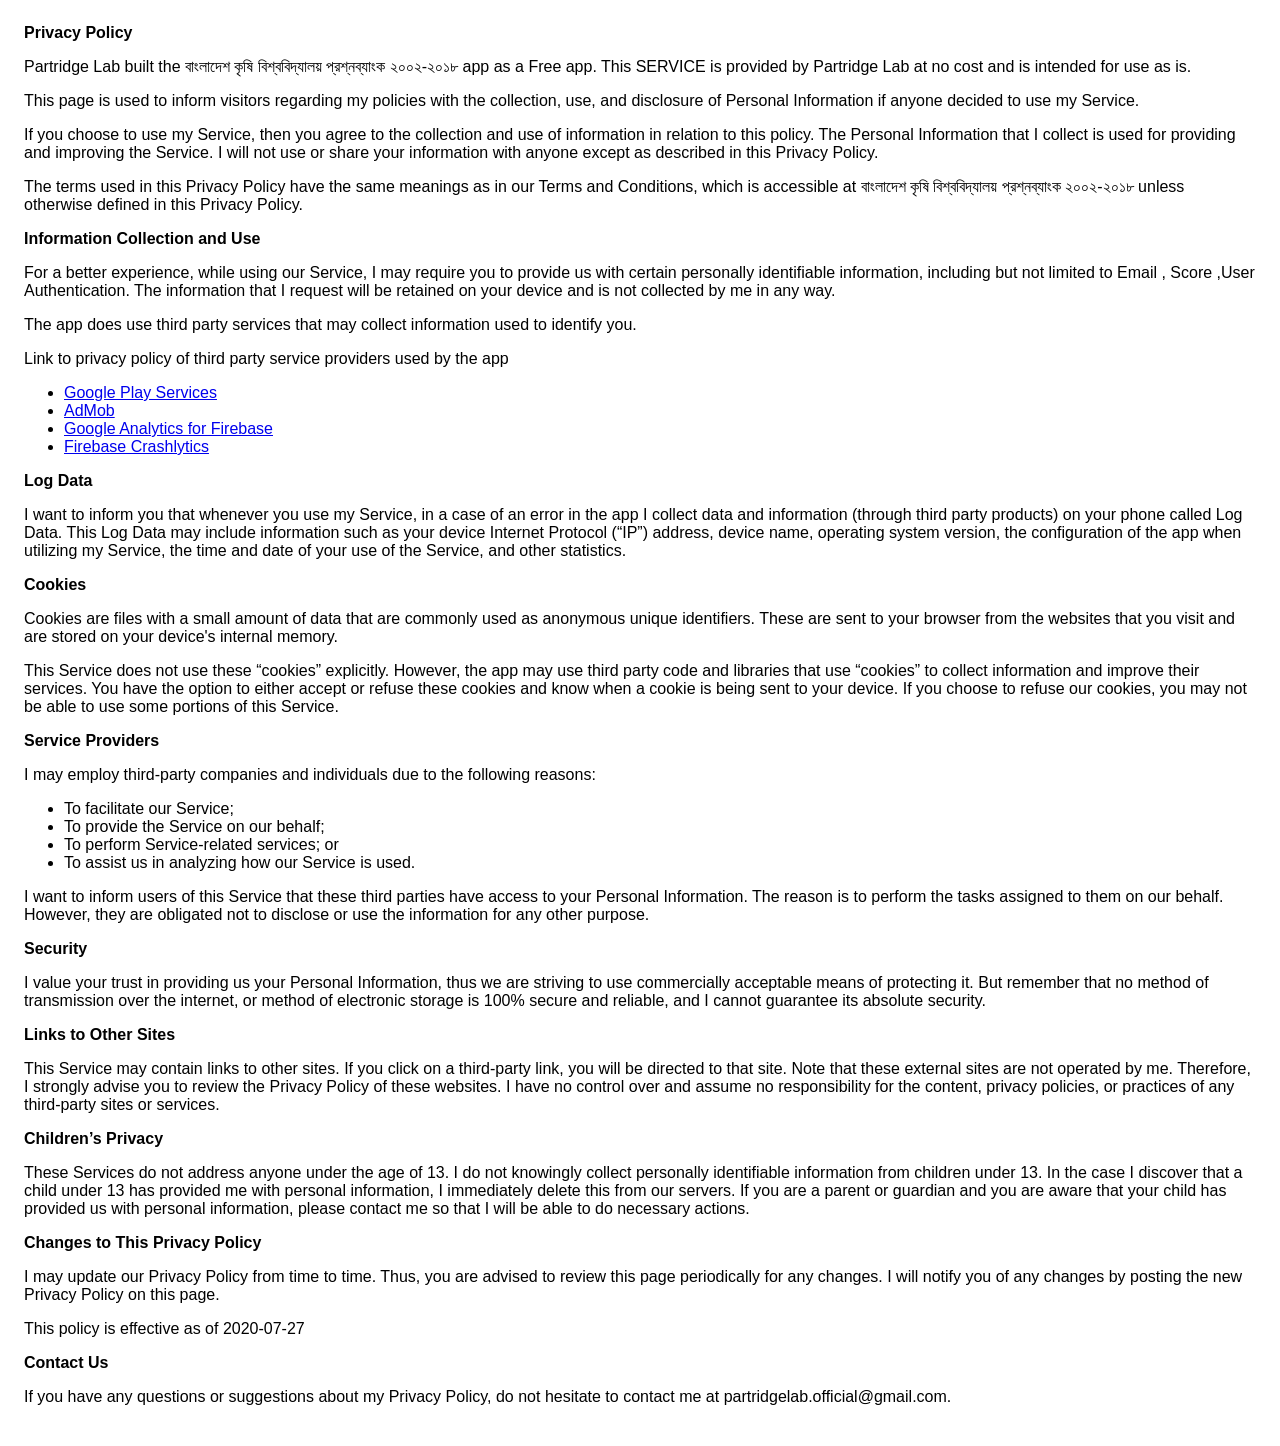
<file: bau.html>
<!DOCTYPE html>
    <html>
    <head>
      <meta charset='utf-8'>
      <meta name='viewport' content='width=device-width'>
      <title>Privacy Policy</title>
      <style> body { font-family: 'Helvetica Neue', Helvetica, Arial, sans-serif; padding:1em; } </style>
    </head>
    <body>
    <strong>Privacy Policy</strong> <p>
                  Partridge Lab built the বাংলাদেশ কৃষি বিশ্ববিদ্যালয় প্রশ্নব্যাংক ২০০২-২০১৮ app as
                  a Free app. This SERVICE is provided by
                  Partridge Lab at no cost and is intended for use as
                  is.
                </p> <p>
                  This page is used to inform visitors regarding my
                  policies with the collection, use, and disclosure of Personal
                  Information if anyone decided to use my Service.
                </p> <p>
                  If you choose to use my Service, then you agree to
                  the collection and use of information in relation to this
                  policy. The Personal Information that I collect is
                  used for providing and improving the Service. I will not use or share your information with
                  anyone except as described in this Privacy Policy.
                </p> <p>
                  The terms used in this Privacy Policy have the same meanings
                  as in our Terms and Conditions, which is accessible at
                  বাংলাদেশ কৃষি বিশ্ববিদ্যালয় প্রশ্নব্যাংক ২০০২-২০১৮ unless otherwise defined in this Privacy Policy.
                </p> <p><strong>Information Collection and Use</strong></p> <p>
                  For a better experience, while using our Service, I
                  may require you to provide us with certain personally
                  identifiable information, including but not limited to Email , Score ,User Authentication. The information that
                  I request will be retained on your device and is not collected by me in any way.
                </p> <div><p>
                    The app does use third party services that may collect
                    information used to identify you.
                  </p> <p>
                    Link to privacy policy of third party service providers used
                    by the app
                  </p> <ul><li><a href="https://www.google.com/policies/privacy/" target="_blank" rel="noopener noreferrer">Google Play Services</a></li><li><a href="https://support.google.com/admob/answer/6128543?hl=en" target="_blank" rel="noopener noreferrer">AdMob</a></li><li><a href="https://firebase.google.com/policies/analytics" target="_blank" rel="noopener noreferrer">Google Analytics for Firebase</a></li><li><a href="https://firebase.google.com/support/privacy/" target="_blank" rel="noopener noreferrer">Firebase Crashlytics</a></li><!----><!----><!----><!----><!----><!----><!----><!----><!----><!----><!----><!----><!----><!----><!----><!----><!----><!----></ul></div> <p><strong>Log Data</strong></p> <p>
                  I want to inform you that whenever you
                  use my Service, in a case of an error in the app
                  I collect data and information (through third party
                  products) on your phone called Log Data. This Log Data may
                  include information such as your device Internet Protocol
                  (“IP”) address, device name, operating system version, the
                  configuration of the app when utilizing my Service,
                  the time and date of your use of the Service, and other
                  statistics.
                </p> <p><strong>Cookies</strong></p> <p>
                  Cookies are files with a small amount of data that are
                  commonly used as anonymous unique identifiers. These are sent
                  to your browser from the websites that you visit and are
                  stored on your device's internal memory.
                </p> <p>
                  This Service does not use these “cookies” explicitly. However,
                  the app may use third party code and libraries that use
                  “cookies” to collect information and improve their services.
                  You have the option to either accept or refuse these cookies
                  and know when a cookie is being sent to your device. If you
                  choose to refuse our cookies, you may not be able to use some
                  portions of this Service.
                </p> <p><strong>Service Providers</strong></p> <p>
                  I may employ third-party companies and
                  individuals due to the following reasons:
                </p> <ul><li>To facilitate our Service;</li> <li>To provide the Service on our behalf;</li> <li>To perform Service-related services; or</li> <li>To assist us in analyzing how our Service is used.</li></ul> <p>
                  I want to inform users of this Service
                  that these third parties have access to your Personal
                  Information. The reason is to perform the tasks assigned to
                  them on our behalf. However, they are obligated not to
                  disclose or use the information for any other purpose.
                </p> <p><strong>Security</strong></p> <p>
                  I value your trust in providing us your
                  Personal Information, thus we are striving to use commercially
                  acceptable means of protecting it. But remember that no method
                  of transmission over the internet, or method of electronic
                  storage is 100% secure and reliable, and I cannot
                  guarantee its absolute security.
                </p> <p><strong>Links to Other Sites</strong></p> <p>
                  This Service may contain links to other sites. If you click on
                  a third-party link, you will be directed to that site. Note
                  that these external sites are not operated by me.
                  Therefore, I strongly advise you to review the
                  Privacy Policy of these websites. I have
                  no control over and assume no responsibility for the content,
                  privacy policies, or practices of any third-party sites or
                  services.
                </p> <p><strong>Children’s Privacy</strong></p> <p>
                  These Services do not address anyone under the age of 13.
                  I do not knowingly collect personally
                  identifiable information from children under 13. In the case
                  I discover that a child under 13 has provided
                  me with personal information, I immediately
                  delete this from our servers. If you are a parent or guardian
                  and you are aware that your child has provided us with
                  personal information, please contact me so that
                  I will be able to do necessary actions.
                </p> <p><strong>Changes to This Privacy Policy</strong></p> <p>
                  I may update our Privacy Policy from
                  time to time. Thus, you are advised to review this page
                  periodically for any changes. I will
                  notify you of any changes by posting the new Privacy Policy on
                  this page.
                </p> <p>This policy is effective as of 2020-07-27</p> <p><strong>Contact Us</strong></p> <p>
                  If you have any questions or suggestions about my
                  Privacy Policy, do not hesitate to contact me at partridgelab.official@gmail.com.
                </p> 
    </body>
    </html>
</file>
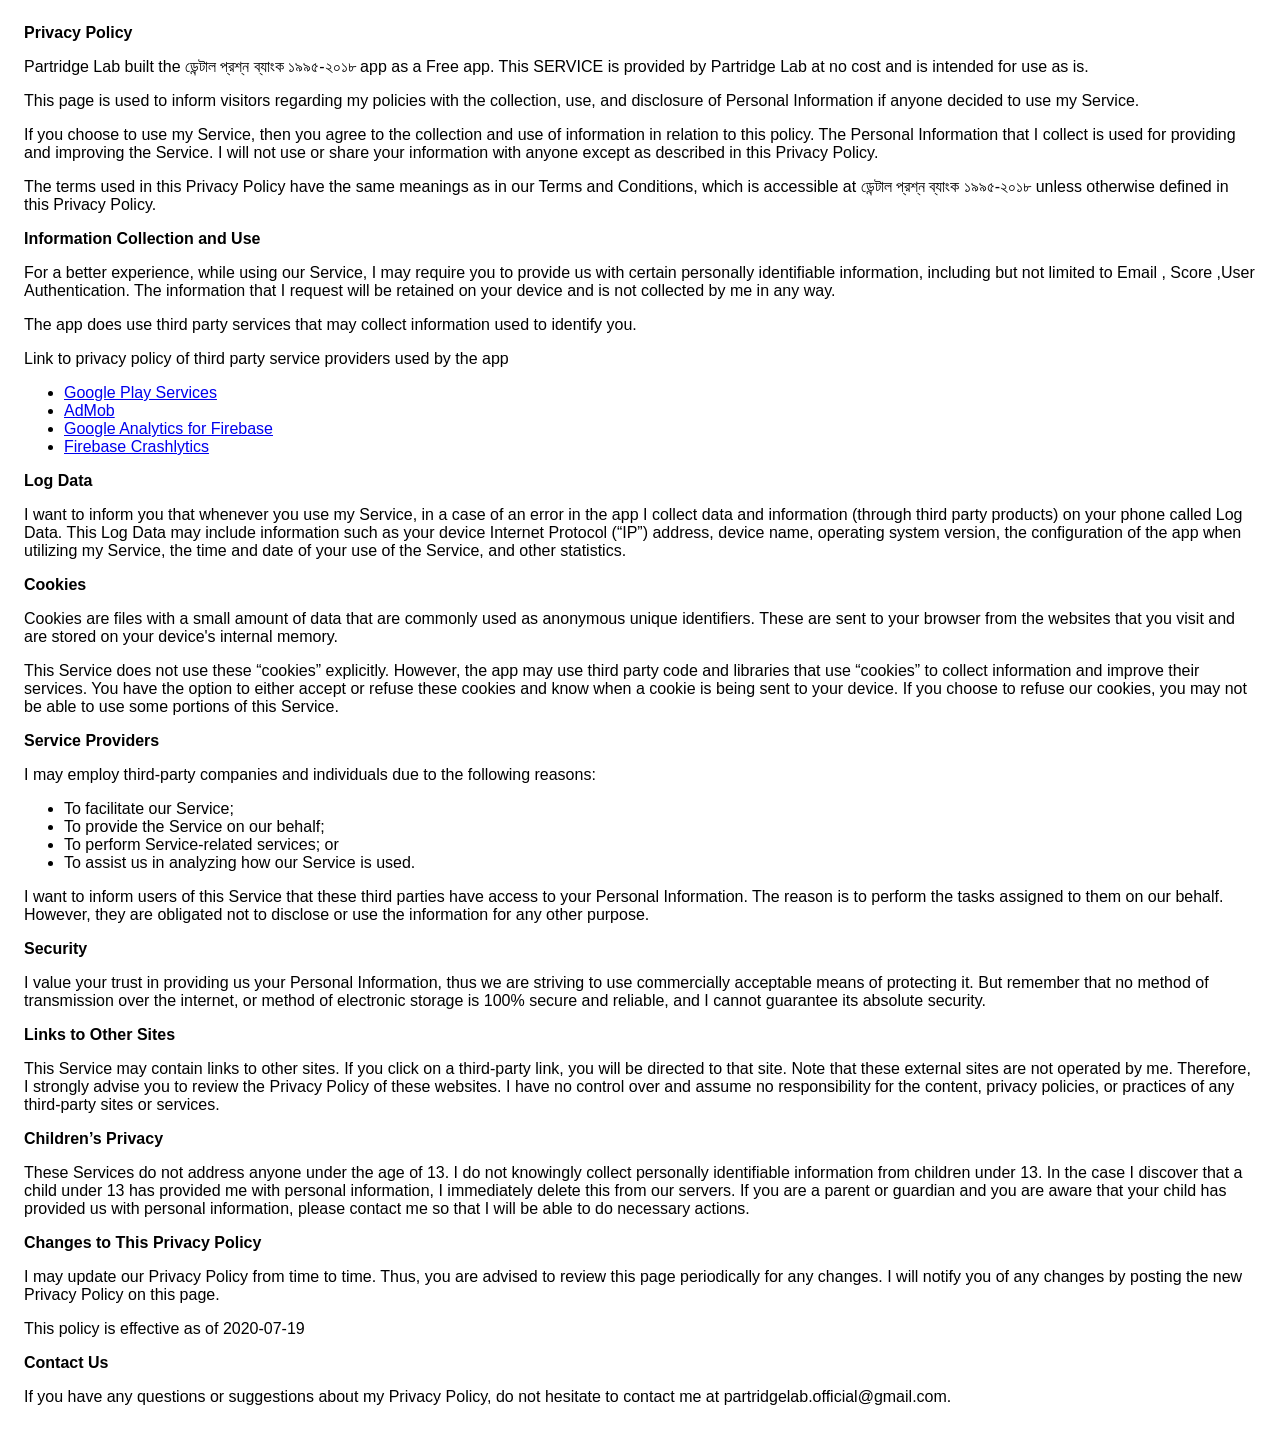
<file: dcaqa.html>
<!DOCTYPE html>
    <html>
    <head>
      <meta charset='utf-8'>
      <meta name='viewport' content='width=device-width'>
      <title>Privacy Policy</title>
      <style> body { font-family: 'Helvetica Neue', Helvetica, Arial, sans-serif; padding:1em; } </style>
    </head>
    <body>
    <strong>Privacy Policy</strong> <p>
                  Partridge Lab built the ডেন্টাল প্রশ্ন ব্যাংক ১৯৯৫-২০১৮ app as
                  a Free app. This SERVICE is provided by
                  Partridge Lab at no cost and is intended for use as
                  is.
                </p> <p>
                  This page is used to inform visitors regarding my
                  policies with the collection, use, and disclosure of Personal
                  Information if anyone decided to use my Service.
                </p> <p>
                  If you choose to use my Service, then you agree to
                  the collection and use of information in relation to this
                  policy. The Personal Information that I collect is
                  used for providing and improving the Service. I will not use or share your information with
                  anyone except as described in this Privacy Policy.
                </p> <p>
                  The terms used in this Privacy Policy have the same meanings
                  as in our Terms and Conditions, which is accessible at
                  ডেন্টাল প্রশ্ন ব্যাংক ১৯৯৫-২০১৮ unless otherwise defined in this Privacy Policy.
                </p> <p><strong>Information Collection and Use</strong></p> <p>
                  For a better experience, while using our Service, I
                  may require you to provide us with certain personally
                  identifiable information, including but not limited to Email , Score ,User Authentication. The information that
                  I request will be retained on your device and is not collected by me in any way.
                </p> <div><p>
                    The app does use third party services that may collect
                    information used to identify you.
                  </p> <p>
                    Link to privacy policy of third party service providers used
                    by the app
                  </p> <ul><li><a href="https://www.google.com/policies/privacy/" target="_blank" rel="noopener noreferrer">Google Play Services</a></li><li><a href="https://support.google.com/admob/answer/6128543?hl=en" target="_blank" rel="noopener noreferrer">AdMob</a></li><li><a href="https://firebase.google.com/policies/analytics" target="_blank" rel="noopener noreferrer">Google Analytics for Firebase</a></li><li><a href="https://firebase.google.com/support/privacy/" target="_blank" rel="noopener noreferrer">Firebase Crashlytics</a></li><!----><!----><!----><!----><!----><!----><!----><!----><!----><!----><!----><!----><!----><!----><!----><!----><!----><!----></ul></div> <p><strong>Log Data</strong></p> <p>
                  I want to inform you that whenever you
                  use my Service, in a case of an error in the app
                  I collect data and information (through third party
                  products) on your phone called Log Data. This Log Data may
                  include information such as your device Internet Protocol
                  (“IP”) address, device name, operating system version, the
                  configuration of the app when utilizing my Service,
                  the time and date of your use of the Service, and other
                  statistics.
                </p> <p><strong>Cookies</strong></p> <p>
                  Cookies are files with a small amount of data that are
                  commonly used as anonymous unique identifiers. These are sent
                  to your browser from the websites that you visit and are
                  stored on your device's internal memory.
                </p> <p>
                  This Service does not use these “cookies” explicitly. However,
                  the app may use third party code and libraries that use
                  “cookies” to collect information and improve their services.
                  You have the option to either accept or refuse these cookies
                  and know when a cookie is being sent to your device. If you
                  choose to refuse our cookies, you may not be able to use some
                  portions of this Service.
                </p> <p><strong>Service Providers</strong></p> <p>
                  I may employ third-party companies and
                  individuals due to the following reasons:
                </p> <ul><li>To facilitate our Service;</li> <li>To provide the Service on our behalf;</li> <li>To perform Service-related services; or</li> <li>To assist us in analyzing how our Service is used.</li></ul> <p>
                  I want to inform users of this Service
                  that these third parties have access to your Personal
                  Information. The reason is to perform the tasks assigned to
                  them on our behalf. However, they are obligated not to
                  disclose or use the information for any other purpose.
                </p> <p><strong>Security</strong></p> <p>
                  I value your trust in providing us your
                  Personal Information, thus we are striving to use commercially
                  acceptable means of protecting it. But remember that no method
                  of transmission over the internet, or method of electronic
                  storage is 100% secure and reliable, and I cannot
                  guarantee its absolute security.
                </p> <p><strong>Links to Other Sites</strong></p> <p>
                  This Service may contain links to other sites. If you click on
                  a third-party link, you will be directed to that site. Note
                  that these external sites are not operated by me.
                  Therefore, I strongly advise you to review the
                  Privacy Policy of these websites. I have
                  no control over and assume no responsibility for the content,
                  privacy policies, or practices of any third-party sites or
                  services.
                </p> <p><strong>Children’s Privacy</strong></p> <p>
                  These Services do not address anyone under the age of 13.
                  I do not knowingly collect personally
                  identifiable information from children under 13. In the case
                  I discover that a child under 13 has provided
                  me with personal information, I immediately
                  delete this from our servers. If you are a parent or guardian
                  and you are aware that your child has provided us with
                  personal information, please contact me so that
                  I will be able to do necessary actions.
                </p> <p><strong>Changes to This Privacy Policy</strong></p> <p>
                  I may update our Privacy Policy from
                  time to time. Thus, you are advised to review this page
                  periodically for any changes. I will
                  notify you of any changes by posting the new Privacy Policy on
                  this page.
                </p> <p>This policy is effective as of 2020-07-19</p> <p><strong>Contact Us</strong></p> <p>
                  If you have any questions or suggestions about my
                  Privacy Policy, do not hesitate to contact me at partridgelab.official@gmail.com.
                </p> 
    </body>
    </html>
</file>
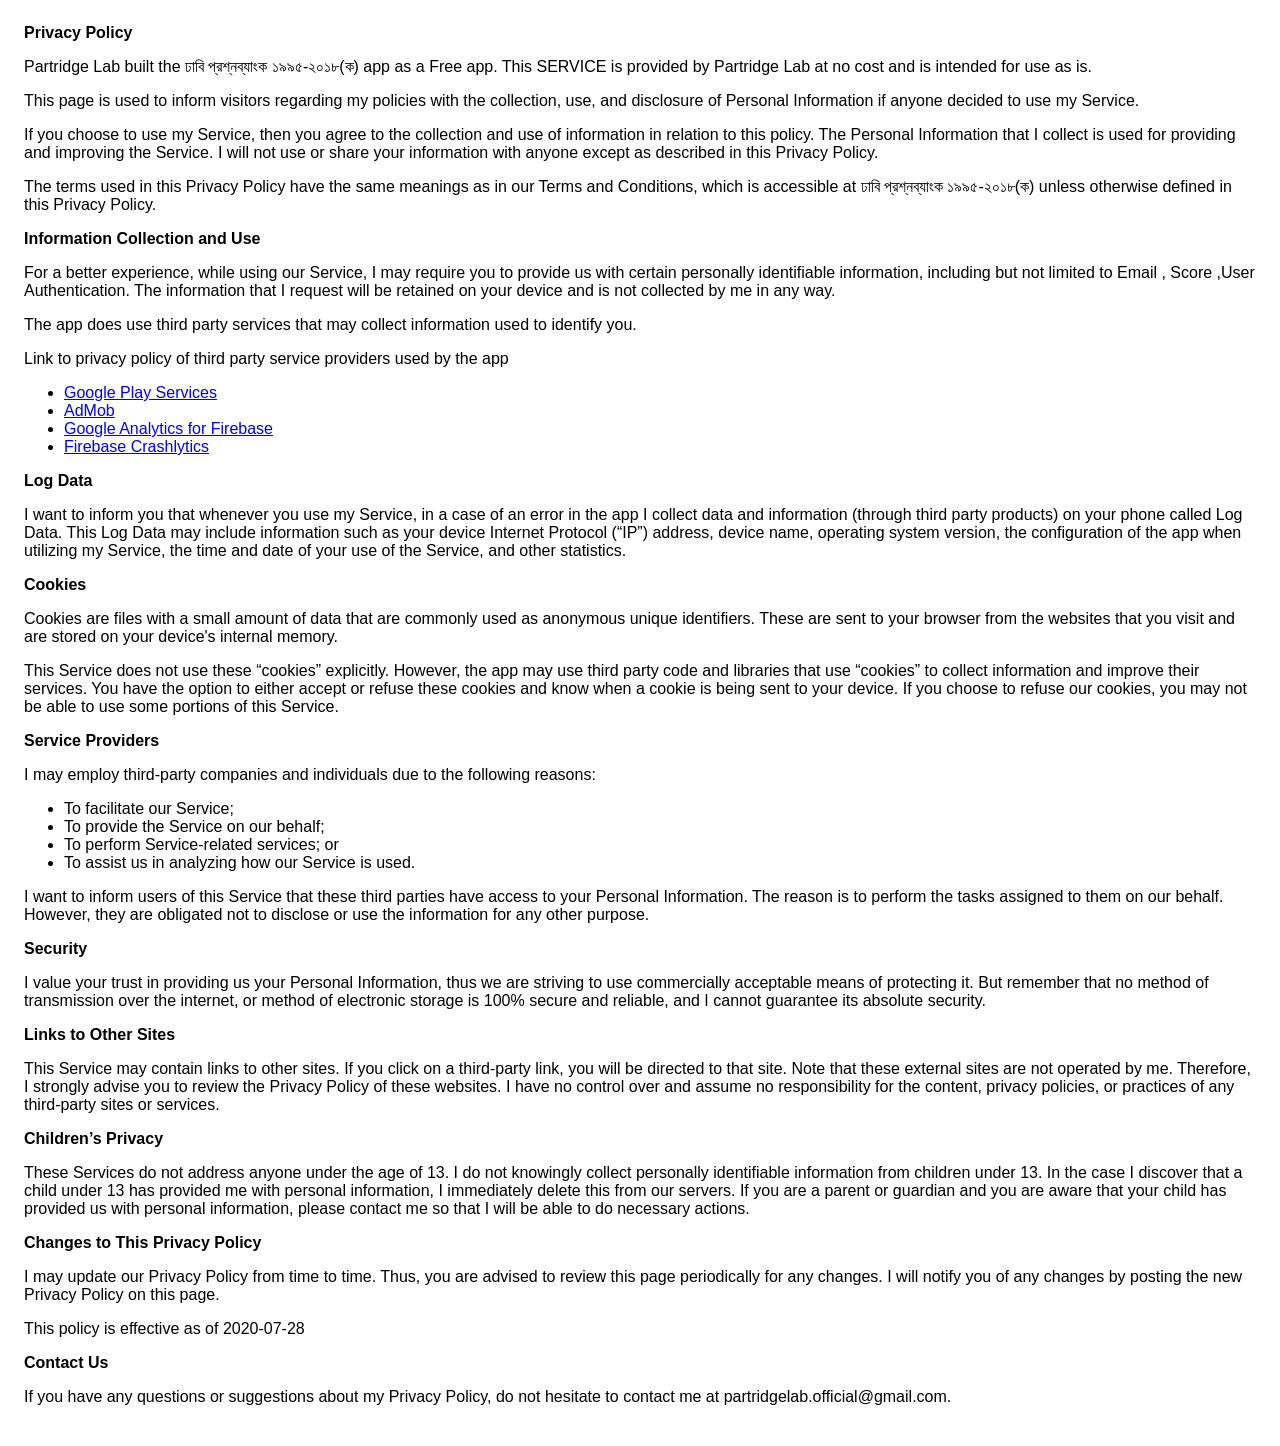
<file: dua.html>
<!DOCTYPE html>
    <html>
    <head>
      <meta charset='utf-8'>
      <meta name='viewport' content='width=device-width'>
      <title>Privacy Policy</title>
      <style> body { font-family: 'Helvetica Neue', Helvetica, Arial, sans-serif; padding:1em; } </style>
    </head>
    <body>
    <strong>Privacy Policy</strong> <p>
                  Partridge Lab built the ঢাবি প্রশ্নব্যাংক ১৯৯৫-২০১৮(ক) app as
                  a Free app. This SERVICE is provided by
                  Partridge Lab at no cost and is intended for use as
                  is.
                </p> <p>
                  This page is used to inform visitors regarding my
                  policies with the collection, use, and disclosure of Personal
                  Information if anyone decided to use my Service.
                </p> <p>
                  If you choose to use my Service, then you agree to
                  the collection and use of information in relation to this
                  policy. The Personal Information that I collect is
                  used for providing and improving the Service. I will not use or share your information with
                  anyone except as described in this Privacy Policy.
                </p> <p>
                  The terms used in this Privacy Policy have the same meanings
                  as in our Terms and Conditions, which is accessible at
                  ঢাবি প্রশ্নব্যাংক ১৯৯৫-২০১৮(ক) unless otherwise defined in this Privacy Policy.
                </p> <p><strong>Information Collection and Use</strong></p> <p>
                  For a better experience, while using our Service, I
                  may require you to provide us with certain personally
                  identifiable information, including but not limited to Email , Score ,User Authentication. The information that
                  I request will be retained on your device and is not collected by me in any way.
                </p> <div><p>
                    The app does use third party services that may collect
                    information used to identify you.
                  </p> <p>
                    Link to privacy policy of third party service providers used
                    by the app
                  </p> <ul><li><a href="https://www.google.com/policies/privacy/" target="_blank" rel="noopener noreferrer">Google Play Services</a></li><li><a href="https://support.google.com/admob/answer/6128543?hl=en" target="_blank" rel="noopener noreferrer">AdMob</a></li><li><a href="https://firebase.google.com/policies/analytics" target="_blank" rel="noopener noreferrer">Google Analytics for Firebase</a></li><li><a href="https://firebase.google.com/support/privacy/" target="_blank" rel="noopener noreferrer">Firebase Crashlytics</a></li><!----><!----><!----><!----><!----><!----><!----><!----><!----><!----><!----><!----><!----><!----><!----><!----><!----><!----></ul></div> <p><strong>Log Data</strong></p> <p>
                  I want to inform you that whenever you
                  use my Service, in a case of an error in the app
                  I collect data and information (through third party
                  products) on your phone called Log Data. This Log Data may
                  include information such as your device Internet Protocol
                  (“IP”) address, device name, operating system version, the
                  configuration of the app when utilizing my Service,
                  the time and date of your use of the Service, and other
                  statistics.
                </p> <p><strong>Cookies</strong></p> <p>
                  Cookies are files with a small amount of data that are
                  commonly used as anonymous unique identifiers. These are sent
                  to your browser from the websites that you visit and are
                  stored on your device's internal memory.
                </p> <p>
                  This Service does not use these “cookies” explicitly. However,
                  the app may use third party code and libraries that use
                  “cookies” to collect information and improve their services.
                  You have the option to either accept or refuse these cookies
                  and know when a cookie is being sent to your device. If you
                  choose to refuse our cookies, you may not be able to use some
                  portions of this Service.
                </p> <p><strong>Service Providers</strong></p> <p>
                  I may employ third-party companies and
                  individuals due to the following reasons:
                </p> <ul><li>To facilitate our Service;</li> <li>To provide the Service on our behalf;</li> <li>To perform Service-related services; or</li> <li>To assist us in analyzing how our Service is used.</li></ul> <p>
                  I want to inform users of this Service
                  that these third parties have access to your Personal
                  Information. The reason is to perform the tasks assigned to
                  them on our behalf. However, they are obligated not to
                  disclose or use the information for any other purpose.
                </p> <p><strong>Security</strong></p> <p>
                  I value your trust in providing us your
                  Personal Information, thus we are striving to use commercially
                  acceptable means of protecting it. But remember that no method
                  of transmission over the internet, or method of electronic
                  storage is 100% secure and reliable, and I cannot
                  guarantee its absolute security.
                </p> <p><strong>Links to Other Sites</strong></p> <p>
                  This Service may contain links to other sites. If you click on
                  a third-party link, you will be directed to that site. Note
                  that these external sites are not operated by me.
                  Therefore, I strongly advise you to review the
                  Privacy Policy of these websites. I have
                  no control over and assume no responsibility for the content,
                  privacy policies, or practices of any third-party sites or
                  services.
                </p> <p><strong>Children’s Privacy</strong></p> <p>
                  These Services do not address anyone under the age of 13.
                  I do not knowingly collect personally
                  identifiable information from children under 13. In the case
                  I discover that a child under 13 has provided
                  me with personal information, I immediately
                  delete this from our servers. If you are a parent or guardian
                  and you are aware that your child has provided us with
                  personal information, please contact me so that
                  I will be able to do necessary actions.
                </p> <p><strong>Changes to This Privacy Policy</strong></p> <p>
                  I may update our Privacy Policy from
                  time to time. Thus, you are advised to review this page
                  periodically for any changes. I will
                  notify you of any changes by posting the new Privacy Policy on
                  this page.
                </p> <p>This policy is effective as of 2020-07-28</p> <p><strong>Contact Us</strong></p> <p>
                  If you have any questions or suggestions about my
                  Privacy Policy, do not hesitate to contact me at partridgelab.official@gmail.com.
                </p> 
    </body>
    </html>
</file>
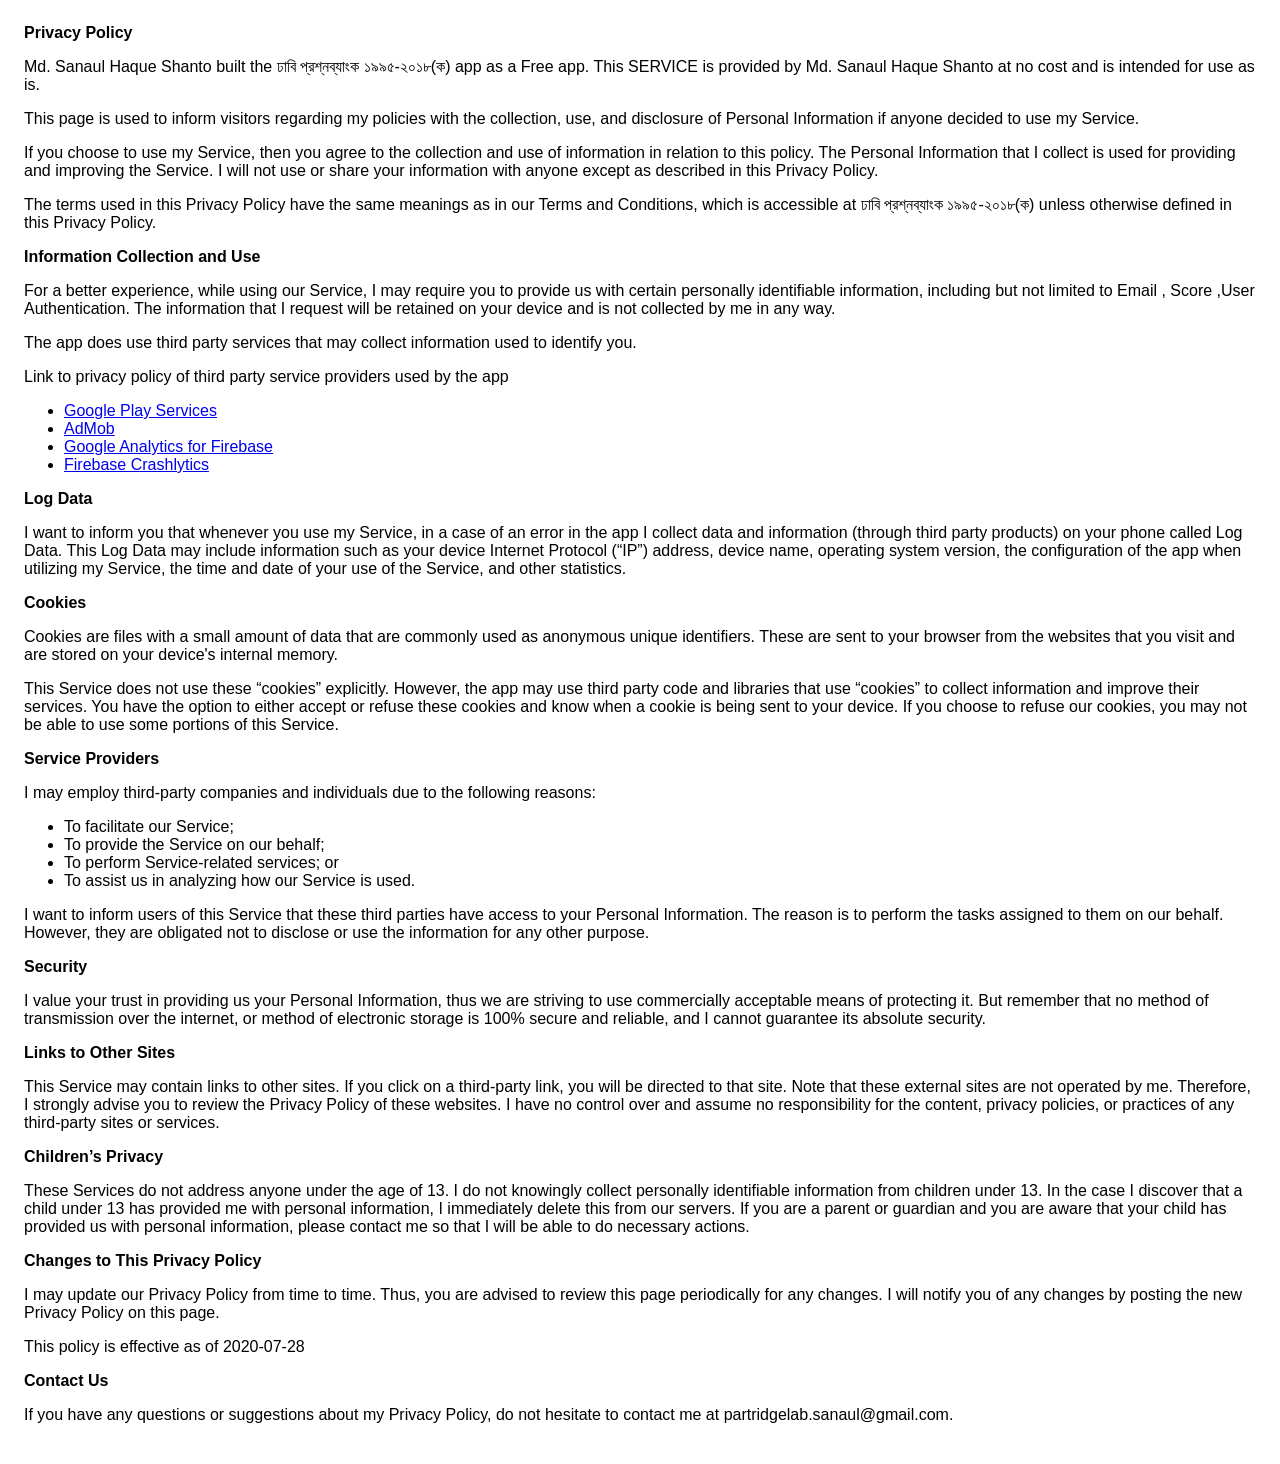
<file: DUA.html>
<!DOCTYPE html>
    <html>
    <head>
      <meta charset='utf-8'>
      <meta name='viewport' content='width=device-width'>
      <title>Privacy Policy</title>
      <style> body { font-family: 'Helvetica Neue', Helvetica, Arial, sans-serif; padding:1em; } </style>
    </head>
    <body>
    <strong>Privacy Policy</strong> <p>
                  Md. Sanaul Haque Shanto built the ঢাবি প্রশ্নব্যাংক ১৯৯৫-২০১৮(ক) app as
                  a Free app. This SERVICE is provided by
                  Md. Sanaul Haque Shanto at no cost and is intended for use as
                  is.
                </p> <p>
                  This page is used to inform visitors regarding my
                  policies with the collection, use, and disclosure of Personal
                  Information if anyone decided to use my Service.
                </p> <p>
                  If you choose to use my Service, then you agree to
                  the collection and use of information in relation to this
                  policy. The Personal Information that I collect is
                  used for providing and improving the Service. I will not use or share your information with
                  anyone except as described in this Privacy Policy.
                </p> <p>
                  The terms used in this Privacy Policy have the same meanings
                  as in our Terms and Conditions, which is accessible at
                  ঢাবি প্রশ্নব্যাংক ১৯৯৫-২০১৮(ক) unless otherwise defined in this Privacy Policy.
                </p> <p><strong>Information Collection and Use</strong></p> <p>
                  For a better experience, while using our Service, I
                  may require you to provide us with certain personally
                  identifiable information, including but not limited to Email , Score ,User Authentication. The information that
                  I request will be retained on your device and is not collected by me in any way.
                </p> <div><p>
                    The app does use third party services that may collect
                    information used to identify you.
                  </p> <p>
                    Link to privacy policy of third party service providers used
                    by the app
                  </p> <ul><li><a href="https://www.google.com/policies/privacy/" target="_blank" rel="noopener noreferrer">Google Play Services</a></li><li><a href="https://support.google.com/admob/answer/6128543?hl=en" target="_blank" rel="noopener noreferrer">AdMob</a></li><li><a href="https://firebase.google.com/policies/analytics" target="_blank" rel="noopener noreferrer">Google Analytics for Firebase</a></li><li><a href="https://firebase.google.com/support/privacy/" target="_blank" rel="noopener noreferrer">Firebase Crashlytics</a></li><!----><!----><!----><!----><!----><!----><!----><!----><!----><!----><!----><!----><!----><!----><!----><!----><!----><!----></ul></div> <p><strong>Log Data</strong></p> <p>
                  I want to inform you that whenever you
                  use my Service, in a case of an error in the app
                  I collect data and information (through third party
                  products) on your phone called Log Data. This Log Data may
                  include information such as your device Internet Protocol
                  (“IP”) address, device name, operating system version, the
                  configuration of the app when utilizing my Service,
                  the time and date of your use of the Service, and other
                  statistics.
                </p> <p><strong>Cookies</strong></p> <p>
                  Cookies are files with a small amount of data that are
                  commonly used as anonymous unique identifiers. These are sent
                  to your browser from the websites that you visit and are
                  stored on your device's internal memory.
                </p> <p>
                  This Service does not use these “cookies” explicitly. However,
                  the app may use third party code and libraries that use
                  “cookies” to collect information and improve their services.
                  You have the option to either accept or refuse these cookies
                  and know when a cookie is being sent to your device. If you
                  choose to refuse our cookies, you may not be able to use some
                  portions of this Service.
                </p> <p><strong>Service Providers</strong></p> <p>
                  I may employ third-party companies and
                  individuals due to the following reasons:
                </p> <ul><li>To facilitate our Service;</li> <li>To provide the Service on our behalf;</li> <li>To perform Service-related services; or</li> <li>To assist us in analyzing how our Service is used.</li></ul> <p>
                  I want to inform users of this Service
                  that these third parties have access to your Personal
                  Information. The reason is to perform the tasks assigned to
                  them on our behalf. However, they are obligated not to
                  disclose or use the information for any other purpose.
                </p> <p><strong>Security</strong></p> <p>
                  I value your trust in providing us your
                  Personal Information, thus we are striving to use commercially
                  acceptable means of protecting it. But remember that no method
                  of transmission over the internet, or method of electronic
                  storage is 100% secure and reliable, and I cannot
                  guarantee its absolute security.
                </p> <p><strong>Links to Other Sites</strong></p> <p>
                  This Service may contain links to other sites. If you click on
                  a third-party link, you will be directed to that site. Note
                  that these external sites are not operated by me.
                  Therefore, I strongly advise you to review the
                  Privacy Policy of these websites. I have
                  no control over and assume no responsibility for the content,
                  privacy policies, or practices of any third-party sites or
                  services.
                </p> <p><strong>Children’s Privacy</strong></p> <p>
                  These Services do not address anyone under the age of 13.
                  I do not knowingly collect personally
                  identifiable information from children under 13. In the case
                  I discover that a child under 13 has provided
                  me with personal information, I immediately
                  delete this from our servers. If you are a parent or guardian
                  and you are aware that your child has provided us with
                  personal information, please contact me so that
                  I will be able to do necessary actions.
                </p> <p><strong>Changes to This Privacy Policy</strong></p> <p>
                  I may update our Privacy Policy from
                  time to time. Thus, you are advised to review this page
                  periodically for any changes. I will
                  notify you of any changes by posting the new Privacy Policy on
                  this page.
                </p> <p>This policy is effective as of 2020-07-28</p> <p><strong>Contact Us</strong></p> <p>
                  If you have any questions or suggestions about my
                  Privacy Policy, do not hesitate to contact me at partridgelab.sanaul@gmail.com.
                </p> 
    </body>
    </html>
</file>
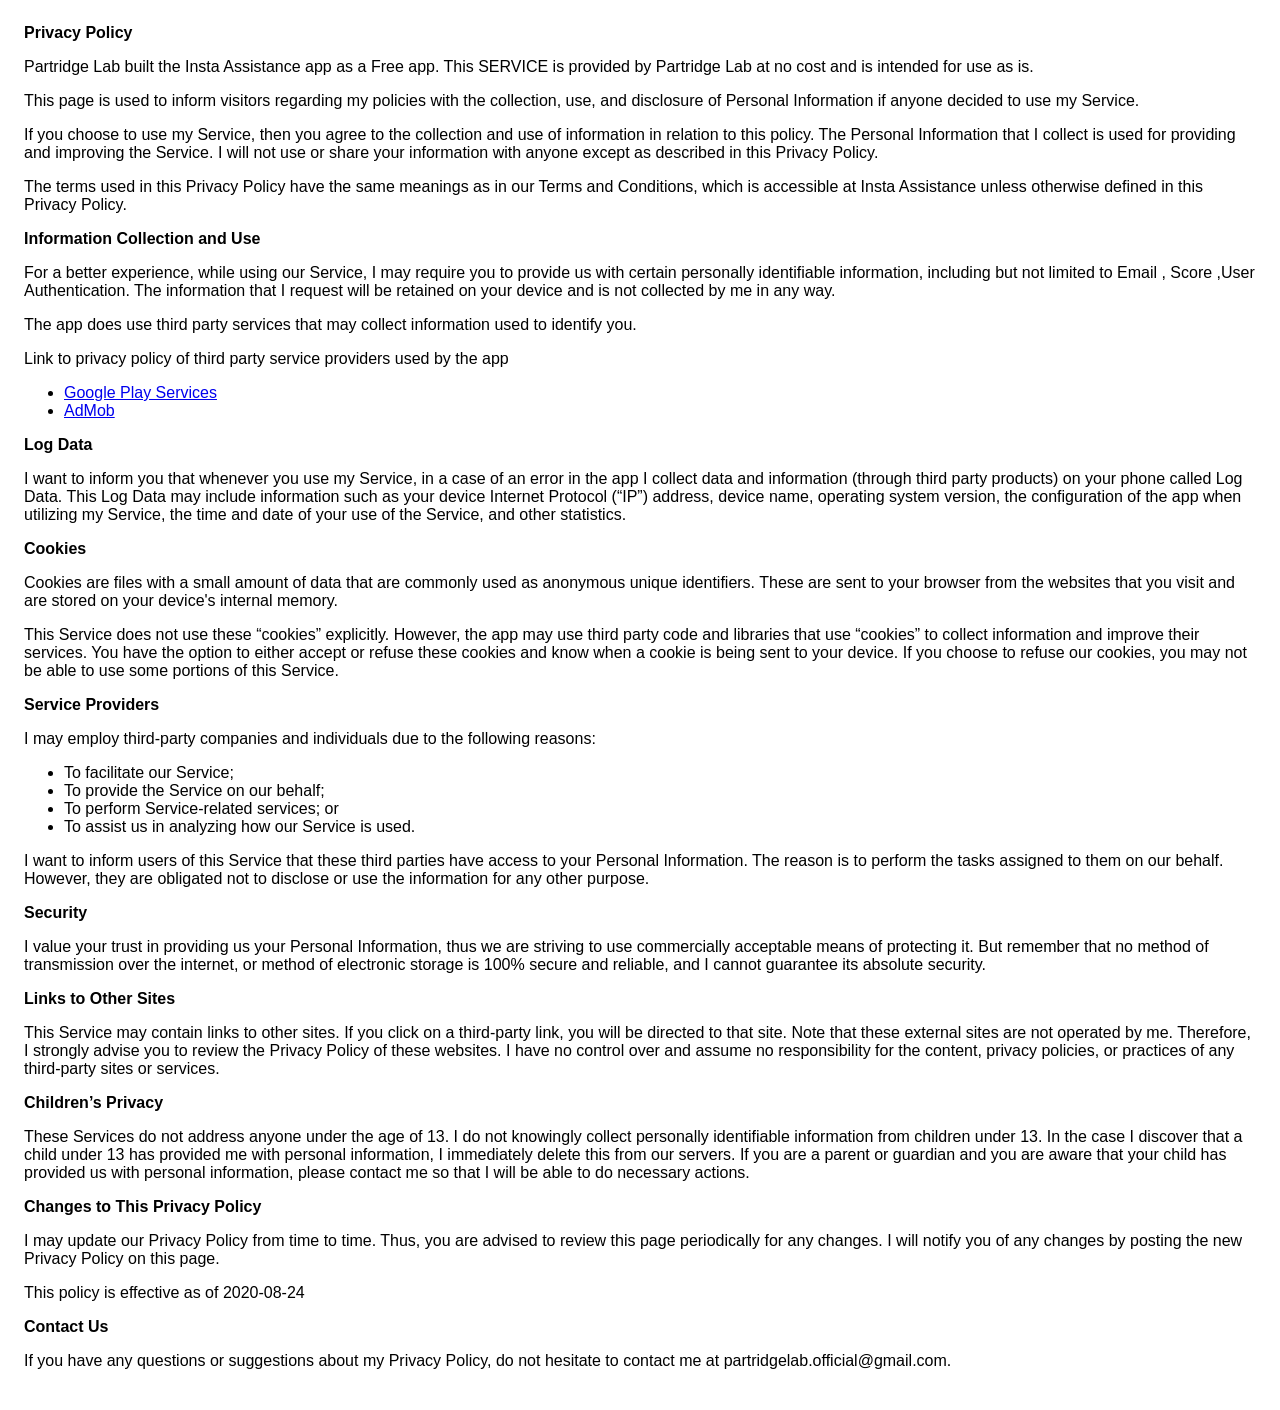
<file: instaassistance.html>
<!DOCTYPE html>
    <html>
    <head>
      <meta charset='utf-8'>
      <meta name='viewport' content='width=device-width'>
      <title>Privacy Policy</title>
      <style> body { font-family: 'Helvetica Neue', Helvetica, Arial, sans-serif; padding:1em; } </style>
    </head>
    <body>
    <strong>Privacy Policy</strong> <p>
                  Partridge Lab built the Insta Assistance app as
                  a Free app. This SERVICE is provided by
                  Partridge Lab at no cost and is intended for use as
                  is.
                </p> <p>
                  This page is used to inform visitors regarding my
                  policies with the collection, use, and disclosure of Personal
                  Information if anyone decided to use my Service.
                </p> <p>
                  If you choose to use my Service, then you agree to
                  the collection and use of information in relation to this
                  policy. The Personal Information that I collect is
                  used for providing and improving the Service. I will not use or share your information with
                  anyone except as described in this Privacy Policy.
                </p> <p>
                  The terms used in this Privacy Policy have the same meanings
                  as in our Terms and Conditions, which is accessible at
                  Insta Assistance unless otherwise defined in this Privacy Policy.
                </p> <p><strong>Information Collection and Use</strong></p> <p>
                  For a better experience, while using our Service, I
                  may require you to provide us with certain personally
                  identifiable information, including but not limited to Email , Score ,User Authentication. The information that
                  I request will be retained on your device and is not collected by me in any way.
                </p> <div><p>
                    The app does use third party services that may collect
                    information used to identify you.
                  </p> <p>
                    Link to privacy policy of third party service providers used
                    by the app
                  </p> <ul>
                  	<li><a href="https://www.google.com/policies/privacy/" target="_blank" rel="noopener noreferrer">Google Play Services</a></li>
                  	<li><a href="https://support.google.com/admob/answer/6128543?hl=en" target="_blank" rel="noopener noreferrer">AdMob</a></li>
                  	<!----><!----><!----><!----><!----><!----><!----><!----><!----><!----><!----><!----><!----><!----><!----><!----><!----><!----></ul></div> <p><strong>Log Data</strong></p> <p>
                  I want to inform you that whenever you
                  use my Service, in a case of an error in the app
                  I collect data and information (through third party
                  products) on your phone called Log Data. This Log Data may
                  include information such as your device Internet Protocol
                  (“IP”) address, device name, operating system version, the
                  configuration of the app when utilizing my Service,
                  the time and date of your use of the Service, and other
                  statistics.
                </p> <p><strong>Cookies</strong></p> <p>
                  Cookies are files with a small amount of data that are
                  commonly used as anonymous unique identifiers. These are sent
                  to your browser from the websites that you visit and are
                  stored on your device's internal memory.
                </p> <p>
                  This Service does not use these “cookies” explicitly. However,
                  the app may use third party code and libraries that use
                  “cookies” to collect information and improve their services.
                  You have the option to either accept or refuse these cookies
                  and know when a cookie is being sent to your device. If you
                  choose to refuse our cookies, you may not be able to use some
                  portions of this Service.
                </p> <p><strong>Service Providers</strong></p> <p>
                  I may employ third-party companies and
                  individuals due to the following reasons:
                </p> <ul><li>To facilitate our Service;</li> <li>To provide the Service on our behalf;</li> <li>To perform Service-related services; or</li> <li>To assist us in analyzing how our Service is used.</li></ul> <p>
                  I want to inform users of this Service
                  that these third parties have access to your Personal
                  Information. The reason is to perform the tasks assigned to
                  them on our behalf. However, they are obligated not to
                  disclose or use the information for any other purpose.
                </p> <p><strong>Security</strong></p> <p>
                  I value your trust in providing us your
                  Personal Information, thus we are striving to use commercially
                  acceptable means of protecting it. But remember that no method
                  of transmission over the internet, or method of electronic
                  storage is 100% secure and reliable, and I cannot
                  guarantee its absolute security.
                </p> <p><strong>Links to Other Sites</strong></p> <p>
                  This Service may contain links to other sites. If you click on
                  a third-party link, you will be directed to that site. Note
                  that these external sites are not operated by me.
                  Therefore, I strongly advise you to review the
                  Privacy Policy of these websites. I have
                  no control over and assume no responsibility for the content,
                  privacy policies, or practices of any third-party sites or
                  services.
                </p> <p><strong>Children’s Privacy</strong></p> <p>
                  These Services do not address anyone under the age of 13.
                  I do not knowingly collect personally
                  identifiable information from children under 13. In the case
                  I discover that a child under 13 has provided
                  me with personal information, I immediately
                  delete this from our servers. If you are a parent or guardian
                  and you are aware that your child has provided us with
                  personal information, please contact me so that
                  I will be able to do necessary actions.
                </p> <p><strong>Changes to This Privacy Policy</strong></p> <p>
                  I may update our Privacy Policy from
                  time to time. Thus, you are advised to review this page
                  periodically for any changes. I will
                  notify you of any changes by posting the new Privacy Policy on
                  this page.
                </p> <p>This policy is effective as of 2020-08-24</p> <p><strong>Contact Us</strong></p> <p>
                  If you have any questions or suggestions about my
                  Privacy Policy, do not hesitate to contact me at partridgelab.official@gmail.com.
                </p> 
    </body>
    </html>
</file>
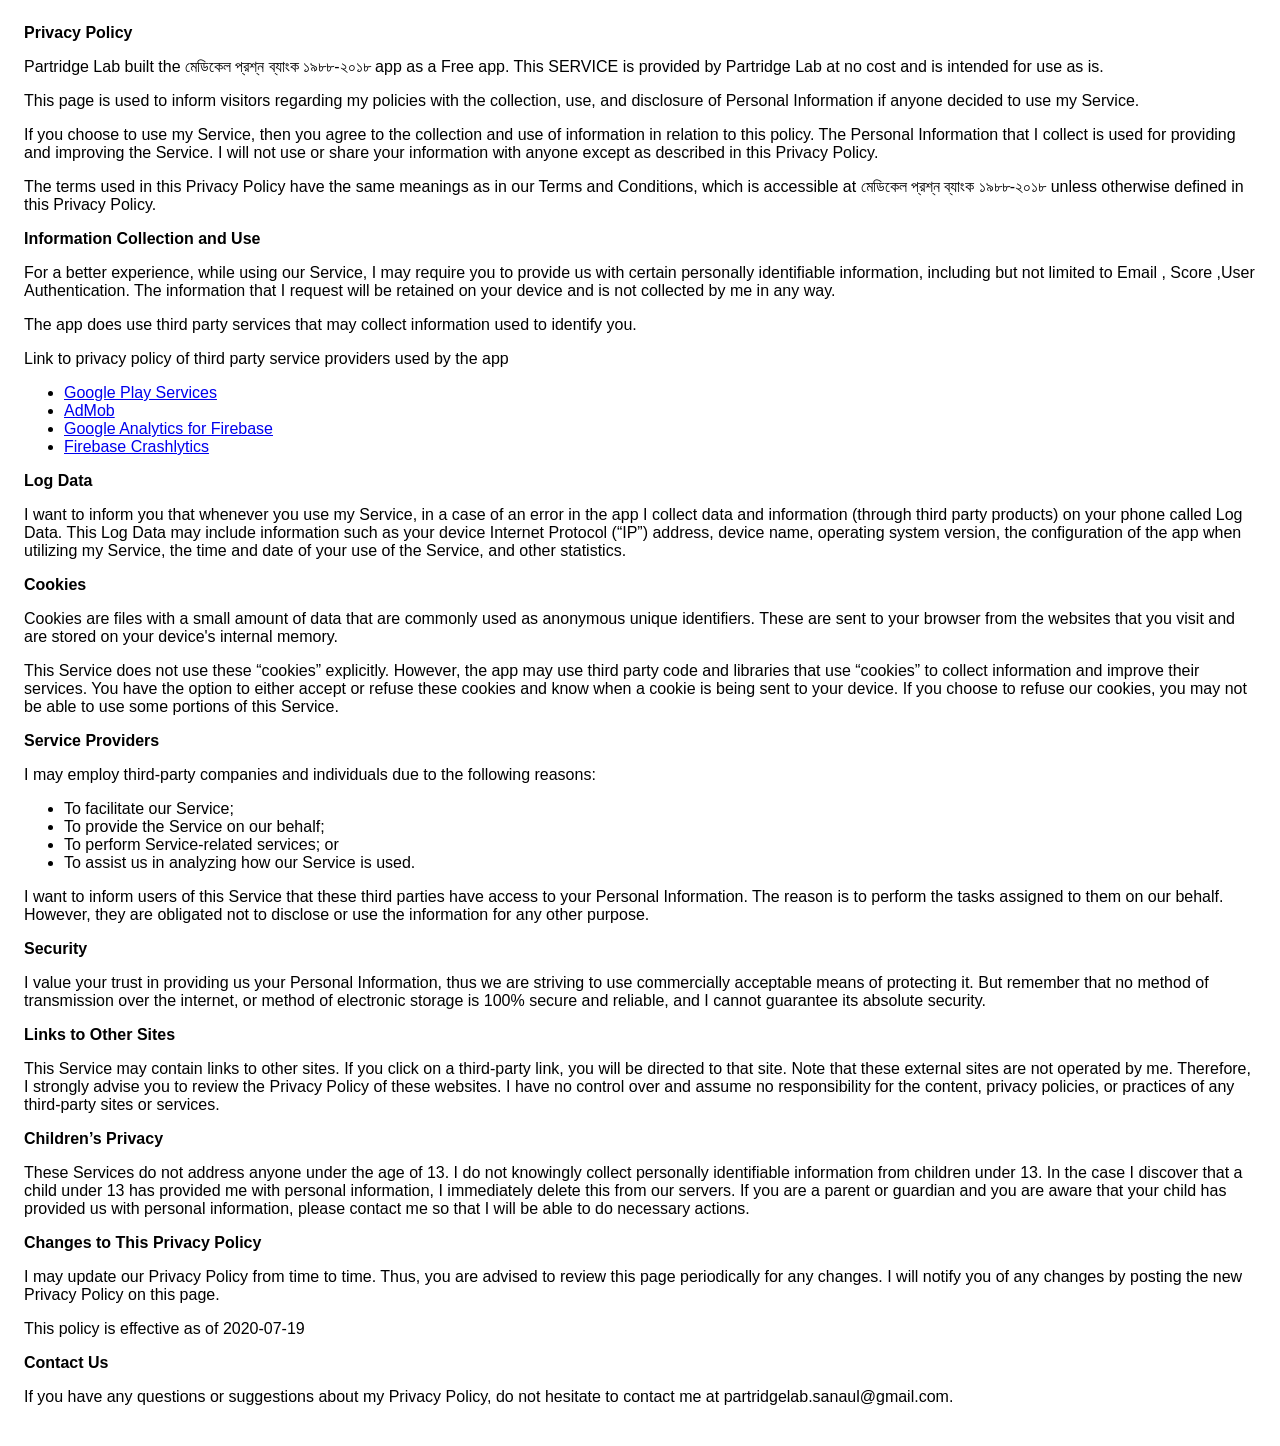
<file: maqap.html>
<!DOCTYPE html>
    <html>
    <head>
      <meta charset='utf-8'>
      <meta name='viewport' content='width=device-width'>
      <title>Privacy Policy</title>
      <style> body { font-family: 'Helvetica Neue', Helvetica, Arial, sans-serif; padding:1em; } </style>
    </head>
    <body>
    <strong>Privacy Policy</strong> <p>
                  Partridge Lab built the মেডিকেল প্রশ্ন ব্যাংক ১৯৮৮-২০১৮ app as
                  a Free app. This SERVICE is provided by
                  Partridge Lab at no cost and is intended for use as
                  is.
                </p> <p>
                  This page is used to inform visitors regarding my
                  policies with the collection, use, and disclosure of Personal
                  Information if anyone decided to use my Service.
                </p> <p>
                  If you choose to use my Service, then you agree to
                  the collection and use of information in relation to this
                  policy. The Personal Information that I collect is
                  used for providing and improving the Service. I will not use or share your information with
                  anyone except as described in this Privacy Policy.
                </p> <p>
                  The terms used in this Privacy Policy have the same meanings
                  as in our Terms and Conditions, which is accessible at
                  মেডিকেল প্রশ্ন ব্যাংক ১৯৮৮-২০১৮ unless otherwise defined in this Privacy Policy.
                </p> <p><strong>Information Collection and Use</strong></p> <p>
                  For a better experience, while using our Service, I
                  may require you to provide us with certain personally
                  identifiable information, including but not limited to Email , Score ,User Authentication. The information that
                  I request will be retained on your device and is not collected by me in any way.
                </p> <div><p>
                    The app does use third party services that may collect
                    information used to identify you.
                  </p> <p>
                    Link to privacy policy of third party service providers used
                    by the app
                  </p> <ul><li><a href="https://www.google.com/policies/privacy/" target="_blank" rel="noopener noreferrer">Google Play Services</a></li><li><a href="https://support.google.com/admob/answer/6128543?hl=en" target="_blank" rel="noopener noreferrer">AdMob</a></li><li><a href="https://firebase.google.com/policies/analytics" target="_blank" rel="noopener noreferrer">Google Analytics for Firebase</a></li><li><a href="https://firebase.google.com/support/privacy/" target="_blank" rel="noopener noreferrer">Firebase Crashlytics</a></li><!----><!----><!----><!----><!----><!----><!----><!----><!----><!----><!----><!----><!----><!----><!----><!----><!----><!----></ul></div> <p><strong>Log Data</strong></p> <p>
                  I want to inform you that whenever you
                  use my Service, in a case of an error in the app
                  I collect data and information (through third party
                  products) on your phone called Log Data. This Log Data may
                  include information such as your device Internet Protocol
                  (“IP”) address, device name, operating system version, the
                  configuration of the app when utilizing my Service,
                  the time and date of your use of the Service, and other
                  statistics.
                </p> <p><strong>Cookies</strong></p> <p>
                  Cookies are files with a small amount of data that are
                  commonly used as anonymous unique identifiers. These are sent
                  to your browser from the websites that you visit and are
                  stored on your device's internal memory.
                </p> <p>
                  This Service does not use these “cookies” explicitly. However,
                  the app may use third party code and libraries that use
                  “cookies” to collect information and improve their services.
                  You have the option to either accept or refuse these cookies
                  and know when a cookie is being sent to your device. If you
                  choose to refuse our cookies, you may not be able to use some
                  portions of this Service.
                </p> <p><strong>Service Providers</strong></p> <p>
                  I may employ third-party companies and
                  individuals due to the following reasons:
                </p> <ul><li>To facilitate our Service;</li> <li>To provide the Service on our behalf;</li> <li>To perform Service-related services; or</li> <li>To assist us in analyzing how our Service is used.</li></ul> <p>
                  I want to inform users of this Service
                  that these third parties have access to your Personal
                  Information. The reason is to perform the tasks assigned to
                  them on our behalf. However, they are obligated not to
                  disclose or use the information for any other purpose.
                </p> <p><strong>Security</strong></p> <p>
                  I value your trust in providing us your
                  Personal Information, thus we are striving to use commercially
                  acceptable means of protecting it. But remember that no method
                  of transmission over the internet, or method of electronic
                  storage is 100% secure and reliable, and I cannot
                  guarantee its absolute security.
                </p> <p><strong>Links to Other Sites</strong></p> <p>
                  This Service may contain links to other sites. If you click on
                  a third-party link, you will be directed to that site. Note
                  that these external sites are not operated by me.
                  Therefore, I strongly advise you to review the
                  Privacy Policy of these websites. I have
                  no control over and assume no responsibility for the content,
                  privacy policies, or practices of any third-party sites or
                  services.
                </p> <p><strong>Children’s Privacy</strong></p> <p>
                  These Services do not address anyone under the age of 13.
                  I do not knowingly collect personally
                  identifiable information from children under 13. In the case
                  I discover that a child under 13 has provided
                  me with personal information, I immediately
                  delete this from our servers. If you are a parent or guardian
                  and you are aware that your child has provided us with
                  personal information, please contact me so that
                  I will be able to do necessary actions.
                </p> <p><strong>Changes to This Privacy Policy</strong></p> <p>
                  I may update our Privacy Policy from
                  time to time. Thus, you are advised to review this page
                  periodically for any changes. I will
                  notify you of any changes by posting the new Privacy Policy on
                  this page.
                </p> <p>This policy is effective as of 2020-07-19</p> <p><strong>Contact Us</strong></p> <p>
                  If you have any questions or suggestions about my
                  Privacy Policy, do not hesitate to contact me at partridgelab.sanaul@gmail.com.
                </p> 
    </body>
    </html>
</file>
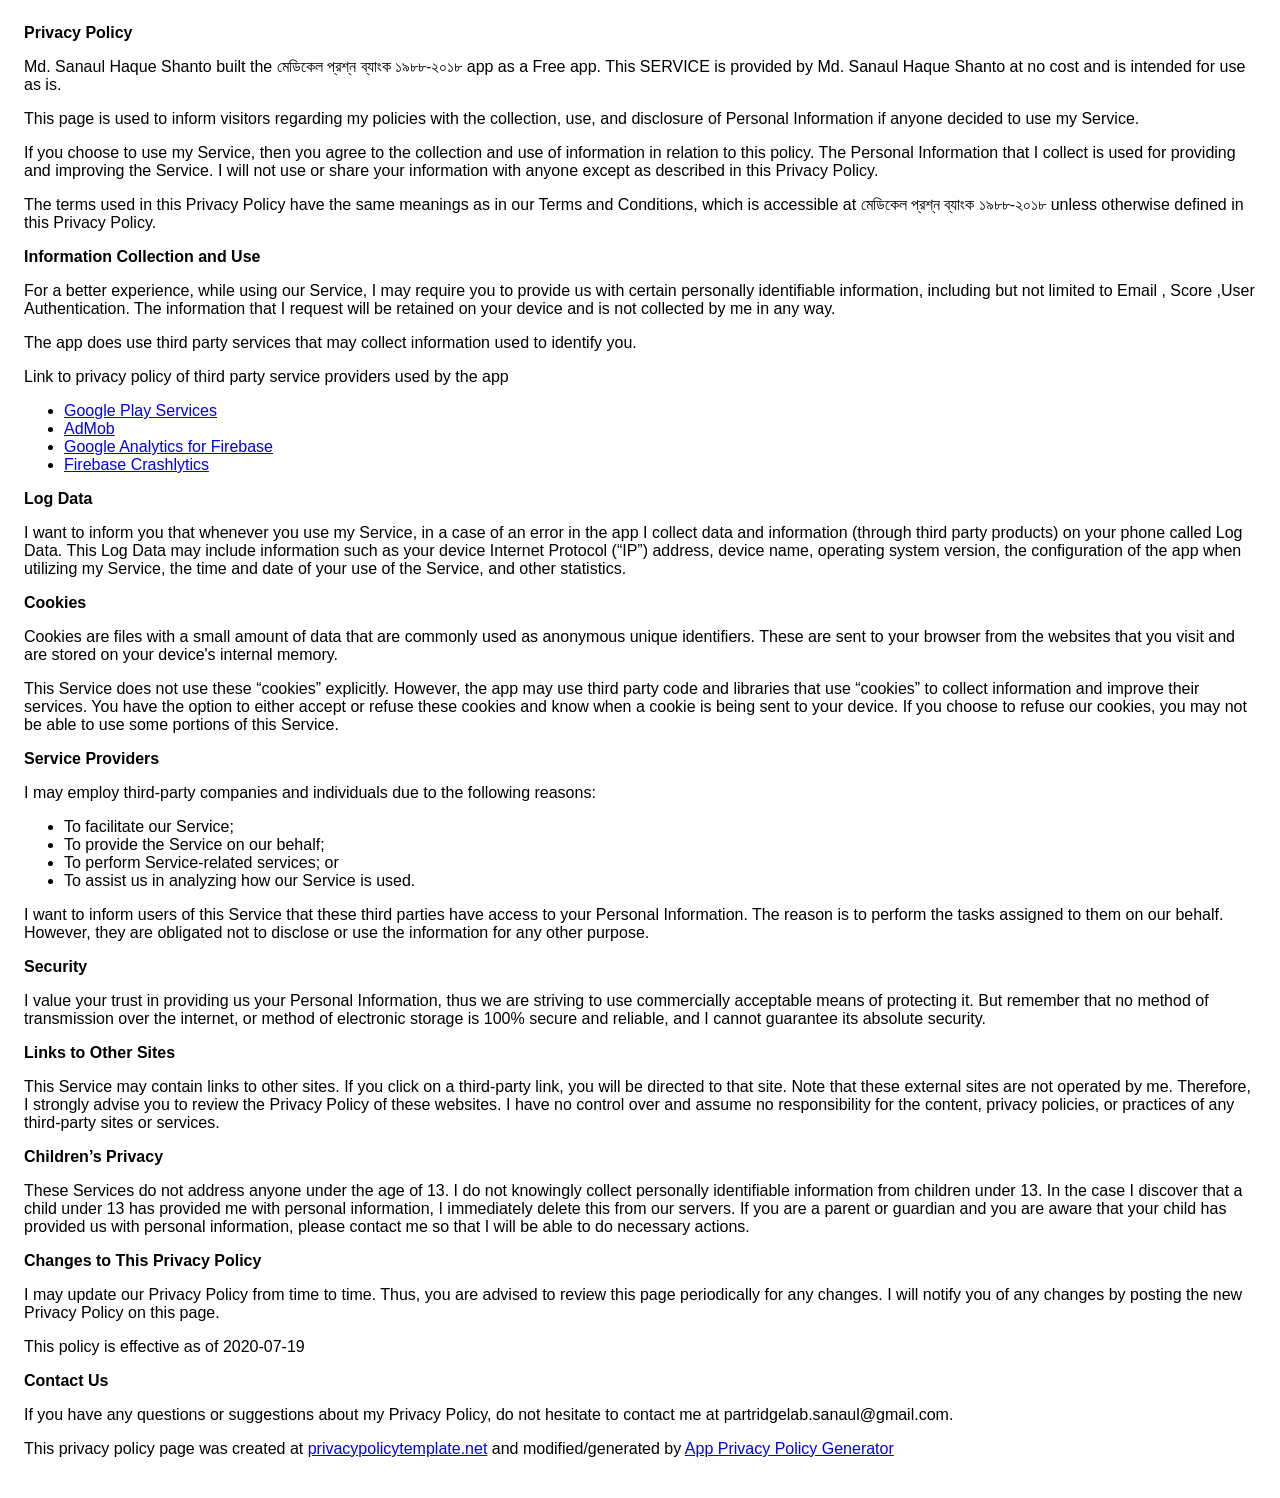
<file: medical admission app privacy.html>
<!DOCTYPE html>
    <html>
    <head>
      <meta charset='utf-8'>
      <meta name='viewport' content='width=device-width'>
      <title>Privacy Policy</title>
      <style> body { font-family: 'Helvetica Neue', Helvetica, Arial, sans-serif; padding:1em; } </style>
    </head>
    <body>
    <strong>Privacy Policy</strong> <p>
                  Md. Sanaul Haque Shanto built the মেডিকেল প্রশ্ন ব্যাংক ১৯৮৮-২০১৮ app as
                  a Free app. This SERVICE is provided by
                  Md. Sanaul Haque Shanto at no cost and is intended for use as
                  is.
                </p> <p>
                  This page is used to inform visitors regarding my
                  policies with the collection, use, and disclosure of Personal
                  Information if anyone decided to use my Service.
                </p> <p>
                  If you choose to use my Service, then you agree to
                  the collection and use of information in relation to this
                  policy. The Personal Information that I collect is
                  used for providing and improving the Service. I will not use or share your information with
                  anyone except as described in this Privacy Policy.
                </p> <p>
                  The terms used in this Privacy Policy have the same meanings
                  as in our Terms and Conditions, which is accessible at
                  মেডিকেল প্রশ্ন ব্যাংক ১৯৮৮-২০১৮ unless otherwise defined in this Privacy Policy.
                </p> <p><strong>Information Collection and Use</strong></p> <p>
                  For a better experience, while using our Service, I
                  may require you to provide us with certain personally
                  identifiable information, including but not limited to Email , Score ,User Authentication. The information that
                  I request will be retained on your device and is not collected by me in any way.
                </p> <div><p>
                    The app does use third party services that may collect
                    information used to identify you.
                  </p> <p>
                    Link to privacy policy of third party service providers used
                    by the app
                  </p> <ul><li><a href="https://www.google.com/policies/privacy/" target="_blank" rel="noopener noreferrer">Google Play Services</a></li><li><a href="https://support.google.com/admob/answer/6128543?hl=en" target="_blank" rel="noopener noreferrer">AdMob</a></li><li><a href="https://firebase.google.com/policies/analytics" target="_blank" rel="noopener noreferrer">Google Analytics for Firebase</a></li><li><a href="https://firebase.google.com/support/privacy/" target="_blank" rel="noopener noreferrer">Firebase Crashlytics</a></li><!----><!----><!----><!----><!----><!----><!----><!----><!----><!----><!----><!----><!----><!----><!----><!----><!----><!----></ul></div> <p><strong>Log Data</strong></p> <p>
                  I want to inform you that whenever you
                  use my Service, in a case of an error in the app
                  I collect data and information (through third party
                  products) on your phone called Log Data. This Log Data may
                  include information such as your device Internet Protocol
                  (“IP”) address, device name, operating system version, the
                  configuration of the app when utilizing my Service,
                  the time and date of your use of the Service, and other
                  statistics.
                </p> <p><strong>Cookies</strong></p> <p>
                  Cookies are files with a small amount of data that are
                  commonly used as anonymous unique identifiers. These are sent
                  to your browser from the websites that you visit and are
                  stored on your device's internal memory.
                </p> <p>
                  This Service does not use these “cookies” explicitly. However,
                  the app may use third party code and libraries that use
                  “cookies” to collect information and improve their services.
                  You have the option to either accept or refuse these cookies
                  and know when a cookie is being sent to your device. If you
                  choose to refuse our cookies, you may not be able to use some
                  portions of this Service.
                </p> <p><strong>Service Providers</strong></p> <p>
                  I may employ third-party companies and
                  individuals due to the following reasons:
                </p> <ul><li>To facilitate our Service;</li> <li>To provide the Service on our behalf;</li> <li>To perform Service-related services; or</li> <li>To assist us in analyzing how our Service is used.</li></ul> <p>
                  I want to inform users of this Service
                  that these third parties have access to your Personal
                  Information. The reason is to perform the tasks assigned to
                  them on our behalf. However, they are obligated not to
                  disclose or use the information for any other purpose.
                </p> <p><strong>Security</strong></p> <p>
                  I value your trust in providing us your
                  Personal Information, thus we are striving to use commercially
                  acceptable means of protecting it. But remember that no method
                  of transmission over the internet, or method of electronic
                  storage is 100% secure and reliable, and I cannot
                  guarantee its absolute security.
                </p> <p><strong>Links to Other Sites</strong></p> <p>
                  This Service may contain links to other sites. If you click on
                  a third-party link, you will be directed to that site. Note
                  that these external sites are not operated by me.
                  Therefore, I strongly advise you to review the
                  Privacy Policy of these websites. I have
                  no control over and assume no responsibility for the content,
                  privacy policies, or practices of any third-party sites or
                  services.
                </p> <p><strong>Children’s Privacy</strong></p> <p>
                  These Services do not address anyone under the age of 13.
                  I do not knowingly collect personally
                  identifiable information from children under 13. In the case
                  I discover that a child under 13 has provided
                  me with personal information, I immediately
                  delete this from our servers. If you are a parent or guardian
                  and you are aware that your child has provided us with
                  personal information, please contact me so that
                  I will be able to do necessary actions.
                </p> <p><strong>Changes to This Privacy Policy</strong></p> <p>
                  I may update our Privacy Policy from
                  time to time. Thus, you are advised to review this page
                  periodically for any changes. I will
                  notify you of any changes by posting the new Privacy Policy on
                  this page.
                </p> <p>This policy is effective as of 2020-07-19</p> <p><strong>Contact Us</strong></p> <p>
                  If you have any questions or suggestions about my
                  Privacy Policy, do not hesitate to contact me at partridgelab.sanaul@gmail.com.
                </p> <p>
                  This privacy policy page was created at
                  <a href="https://privacypolicytemplate.net" target="_blank" rel="noopener noreferrer">privacypolicytemplate.net</a>
                  and modified/generated by
                  <a href="https://app-privacy-policy-generator.firebaseapp.com/" target="_blank" rel="noopener noreferrer">App Privacy Policy Generator</a></p>
    </body>
    </html>
</file>
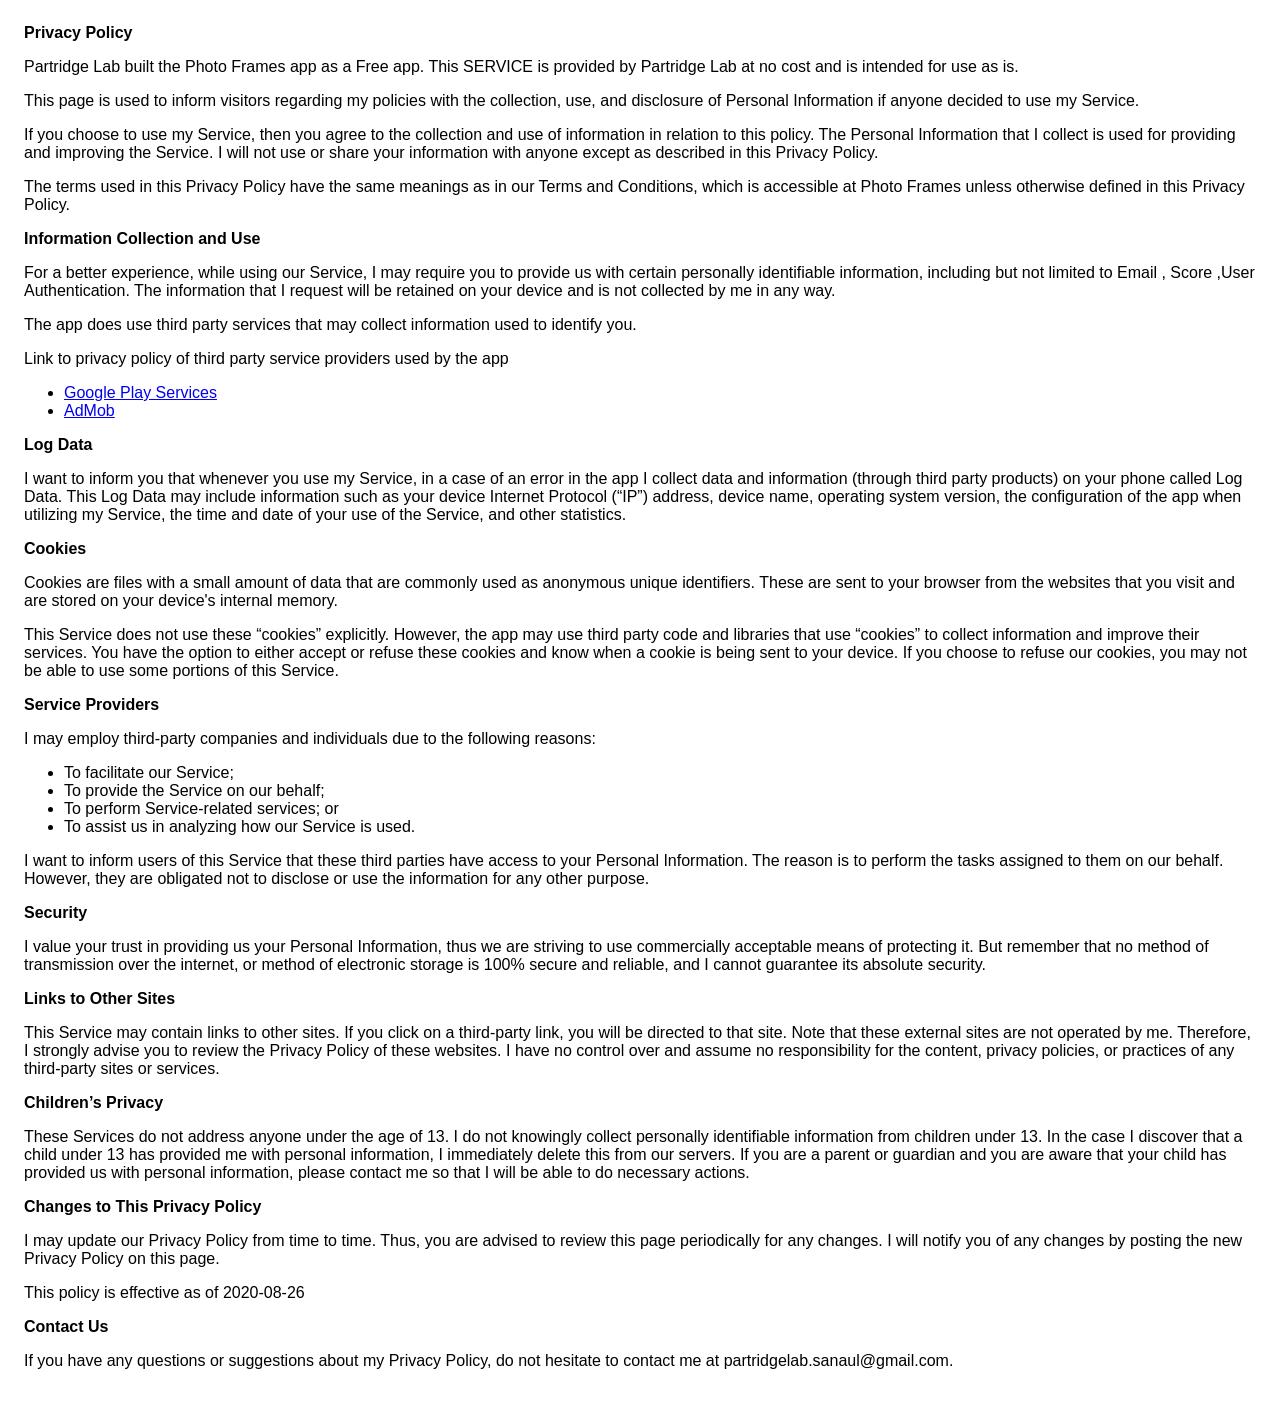
<file: photoframes.html>
<!DOCTYPE html>
    <html>
    <head>
      <meta charset='utf-8'>
      <meta name='viewport' content='width=device-width'>
      <title>Privacy Policy</title>
      <style> body { font-family: 'Helvetica Neue', Helvetica, Arial, sans-serif; padding:1em; } </style>
    </head>
    <body>
    <strong>Privacy Policy</strong> <p>
                  Partridge Lab built the Photo Frames app as
                  a Free app. This SERVICE is provided by
                  Partridge Lab at no cost and is intended for use as
                  is.
                </p> <p>
                  This page is used to inform visitors regarding my
                  policies with the collection, use, and disclosure of Personal
                  Information if anyone decided to use my Service.
                </p> <p>
                  If you choose to use my Service, then you agree to
                  the collection and use of information in relation to this
                  policy. The Personal Information that I collect is
                  used for providing and improving the Service. I will not use or share your information with
                  anyone except as described in this Privacy Policy.
                </p> <p>
                  The terms used in this Privacy Policy have the same meanings
                  as in our Terms and Conditions, which is accessible at
                  Photo Frames unless otherwise defined in this Privacy Policy.
                </p> <p><strong>Information Collection and Use</strong></p> <p>
                  For a better experience, while using our Service, I
                  may require you to provide us with certain personally
                  identifiable information, including but not limited to Email , Score ,User Authentication. The information that
                  I request will be retained on your device and is not collected by me in any way.
                </p> <div><p>
                    The app does use third party services that may collect
                    information used to identify you.
                  </p> <p>
                    Link to privacy policy of third party service providers used
                    by the app
                  </p> <ul>
                  	<li><a href="https://www.google.com/policies/privacy/" target="_blank" rel="noopener noreferrer">Google Play Services</a></li>
                  	<li><a href="https://support.google.com/admob/answer/6128543?hl=en" target="_blank" rel="noopener noreferrer">AdMob</a></li>
                  	<!----><!----><!----><!----><!----><!----><!----><!----><!----><!----><!----><!----><!----><!----><!----><!----><!----><!----></ul></div> <p><strong>Log Data</strong></p> <p>
                  I want to inform you that whenever you
                  use my Service, in a case of an error in the app
                  I collect data and information (through third party
                  products) on your phone called Log Data. This Log Data may
                  include information such as your device Internet Protocol
                  (“IP”) address, device name, operating system version, the
                  configuration of the app when utilizing my Service,
                  the time and date of your use of the Service, and other
                  statistics.
                </p> <p><strong>Cookies</strong></p> <p>
                  Cookies are files with a small amount of data that are
                  commonly used as anonymous unique identifiers. These are sent
                  to your browser from the websites that you visit and are
                  stored on your device's internal memory.
                </p> <p>
                  This Service does not use these “cookies” explicitly. However,
                  the app may use third party code and libraries that use
                  “cookies” to collect information and improve their services.
                  You have the option to either accept or refuse these cookies
                  and know when a cookie is being sent to your device. If you
                  choose to refuse our cookies, you may not be able to use some
                  portions of this Service.
                </p> <p><strong>Service Providers</strong></p> <p>
                  I may employ third-party companies and
                  individuals due to the following reasons:
                </p> <ul><li>To facilitate our Service;</li> <li>To provide the Service on our behalf;</li> <li>To perform Service-related services; or</li> <li>To assist us in analyzing how our Service is used.</li></ul> <p>
                  I want to inform users of this Service
                  that these third parties have access to your Personal
                  Information. The reason is to perform the tasks assigned to
                  them on our behalf. However, they are obligated not to
                  disclose or use the information for any other purpose.
                </p> <p><strong>Security</strong></p> <p>
                  I value your trust in providing us your
                  Personal Information, thus we are striving to use commercially
                  acceptable means of protecting it. But remember that no method
                  of transmission over the internet, or method of electronic
                  storage is 100% secure and reliable, and I cannot
                  guarantee its absolute security.
                </p> <p><strong>Links to Other Sites</strong></p> <p>
                  This Service may contain links to other sites. If you click on
                  a third-party link, you will be directed to that site. Note
                  that these external sites are not operated by me.
                  Therefore, I strongly advise you to review the
                  Privacy Policy of these websites. I have
                  no control over and assume no responsibility for the content,
                  privacy policies, or practices of any third-party sites or
                  services.
                </p> <p><strong>Children’s Privacy</strong></p> <p>
                  These Services do not address anyone under the age of 13.
                  I do not knowingly collect personally
                  identifiable information from children under 13. In the case
                  I discover that a child under 13 has provided
                  me with personal information, I immediately
                  delete this from our servers. If you are a parent or guardian
                  and you are aware that your child has provided us with
                  personal information, please contact me so that
                  I will be able to do necessary actions.
                </p> <p><strong>Changes to This Privacy Policy</strong></p> <p>
                  I may update our Privacy Policy from
                  time to time. Thus, you are advised to review this page
                  periodically for any changes. I will
                  notify you of any changes by posting the new Privacy Policy on
                  this page.
                </p> <p>This policy is effective as of 2020-08-26</p> <p><strong>Contact Us</strong></p> <p>
                  If you have any questions or suggestions about my
                  Privacy Policy, do not hesitate to contact me at partridgelab.sanaul@gmail.com.
                </p> 
    </body>
    </html>
</file>
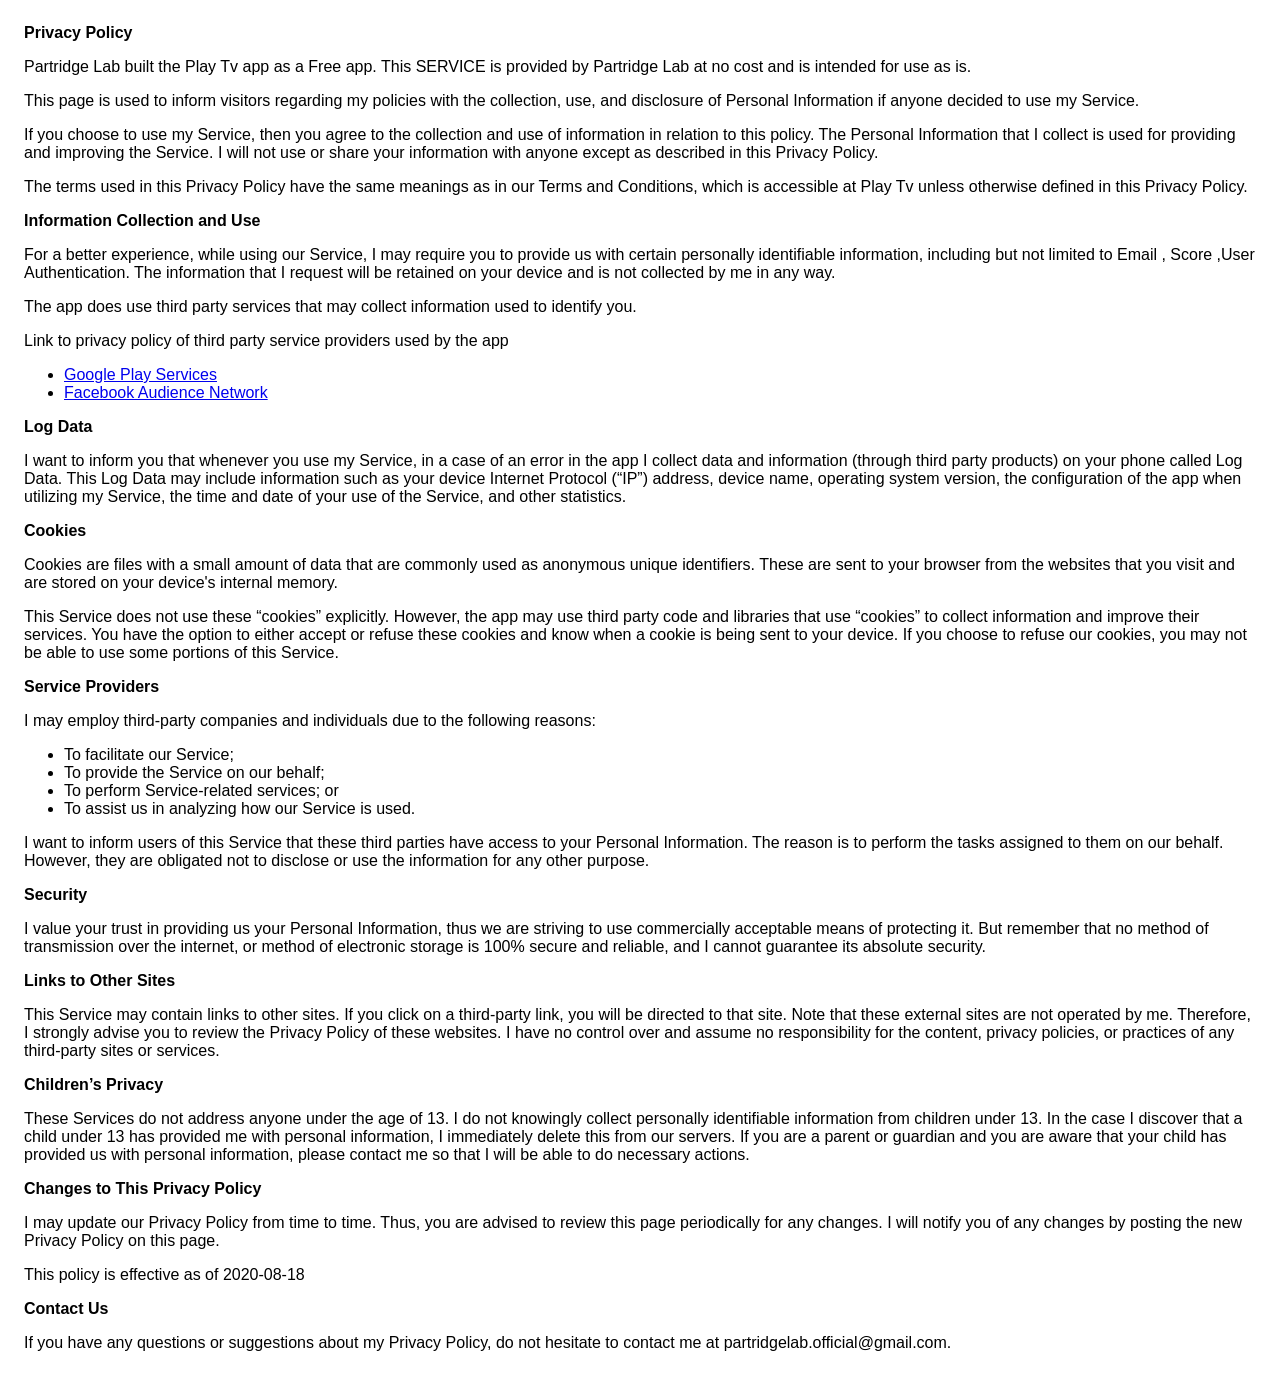
<file: playtv.html>
<!DOCTYPE html>
    <html>
    <head>
      <meta charset='utf-8'>
      <meta name='viewport' content='width=device-width'>
      <title>Privacy Policy</title>
      <style> body { font-family: 'Helvetica Neue', Helvetica, Arial, sans-serif; padding:1em; } </style>
    </head>
    <body>
    <strong>Privacy Policy</strong> <p>
                  Partridge Lab built the Play Tv app as
                  a Free app. This SERVICE is provided by
                  Partridge Lab at no cost and is intended for use as
                  is.
                </p> <p>
                  This page is used to inform visitors regarding my
                  policies with the collection, use, and disclosure of Personal
                  Information if anyone decided to use my Service.
                </p> <p>
                  If you choose to use my Service, then you agree to
                  the collection and use of information in relation to this
                  policy. The Personal Information that I collect is
                  used for providing and improving the Service. I will not use or share your information with
                  anyone except as described in this Privacy Policy.
                </p> <p>
                  The terms used in this Privacy Policy have the same meanings
                  as in our Terms and Conditions, which is accessible at
                  Play Tv unless otherwise defined in this Privacy Policy.
                </p> <p><strong>Information Collection and Use</strong></p> <p>
                  For a better experience, while using our Service, I
                  may require you to provide us with certain personally
                  identifiable information, including but not limited to Email , Score ,User Authentication. The information that
                  I request will be retained on your device and is not collected by me in any way.
                </p> <div><p>
                    The app does use third party services that may collect
                    information used to identify you.
                  </p> <p>
                    Link to privacy policy of third party service providers used
                    by the app
                  </p> <ul>
                  	<li><a href="https://www.google.com/policies/privacy/" target="_blank" rel="noopener noreferrer">Google Play Services</a></li>
                  <li><a href="https://developers.facebook.com/docs/audience-network/policy/" target="_blank" rel="noopener noreferrer">Facebook Audience Network</a></li>
                  	<!----><!----><!----><!----><!----><!----><!----><!----><!----><!----><!----><!----><!----><!----><!----><!----><!----><!----></ul></div> <p><strong>Log Data</strong></p> <p>
                  I want to inform you that whenever you
                  use my Service, in a case of an error in the app
                  I collect data and information (through third party
                  products) on your phone called Log Data. This Log Data may
                  include information such as your device Internet Protocol
                  (“IP”) address, device name, operating system version, the
                  configuration of the app when utilizing my Service,
                  the time and date of your use of the Service, and other
                  statistics.
                </p> <p><strong>Cookies</strong></p> <p>
                  Cookies are files with a small amount of data that are
                  commonly used as anonymous unique identifiers. These are sent
                  to your browser from the websites that you visit and are
                  stored on your device's internal memory.
                </p> <p>
                  This Service does not use these “cookies” explicitly. However,
                  the app may use third party code and libraries that use
                  “cookies” to collect information and improve their services.
                  You have the option to either accept or refuse these cookies
                  and know when a cookie is being sent to your device. If you
                  choose to refuse our cookies, you may not be able to use some
                  portions of this Service.
                </p> <p><strong>Service Providers</strong></p> <p>
                  I may employ third-party companies and
                  individuals due to the following reasons:
                </p> <ul><li>To facilitate our Service;</li> <li>To provide the Service on our behalf;</li> <li>To perform Service-related services; or</li> <li>To assist us in analyzing how our Service is used.</li></ul> <p>
                  I want to inform users of this Service
                  that these third parties have access to your Personal
                  Information. The reason is to perform the tasks assigned to
                  them on our behalf. However, they are obligated not to
                  disclose or use the information for any other purpose.
                </p> <p><strong>Security</strong></p> <p>
                  I value your trust in providing us your
                  Personal Information, thus we are striving to use commercially
                  acceptable means of protecting it. But remember that no method
                  of transmission over the internet, or method of electronic
                  storage is 100% secure and reliable, and I cannot
                  guarantee its absolute security.
                </p> <p><strong>Links to Other Sites</strong></p> <p>
                  This Service may contain links to other sites. If you click on
                  a third-party link, you will be directed to that site. Note
                  that these external sites are not operated by me.
                  Therefore, I strongly advise you to review the
                  Privacy Policy of these websites. I have
                  no control over and assume no responsibility for the content,
                  privacy policies, or practices of any third-party sites or
                  services.
                </p> <p><strong>Children’s Privacy</strong></p> <p>
                  These Services do not address anyone under the age of 13.
                  I do not knowingly collect personally
                  identifiable information from children under 13. In the case
                  I discover that a child under 13 has provided
                  me with personal information, I immediately
                  delete this from our servers. If you are a parent or guardian
                  and you are aware that your child has provided us with
                  personal information, please contact me so that
                  I will be able to do necessary actions.
                </p> <p><strong>Changes to This Privacy Policy</strong></p> <p>
                  I may update our Privacy Policy from
                  time to time. Thus, you are advised to review this page
                  periodically for any changes. I will
                  notify you of any changes by posting the new Privacy Policy on
                  this page.
                </p> <p>This policy is effective as of 2020-08-18</p> <p><strong>Contact Us</strong></p> <p>
                  If you have any questions or suggestions about my
                  Privacy Policy, do not hesitate to contact me at partridgelab.official@gmail.com.
                </p> 
    </body>
    </html>
</file>
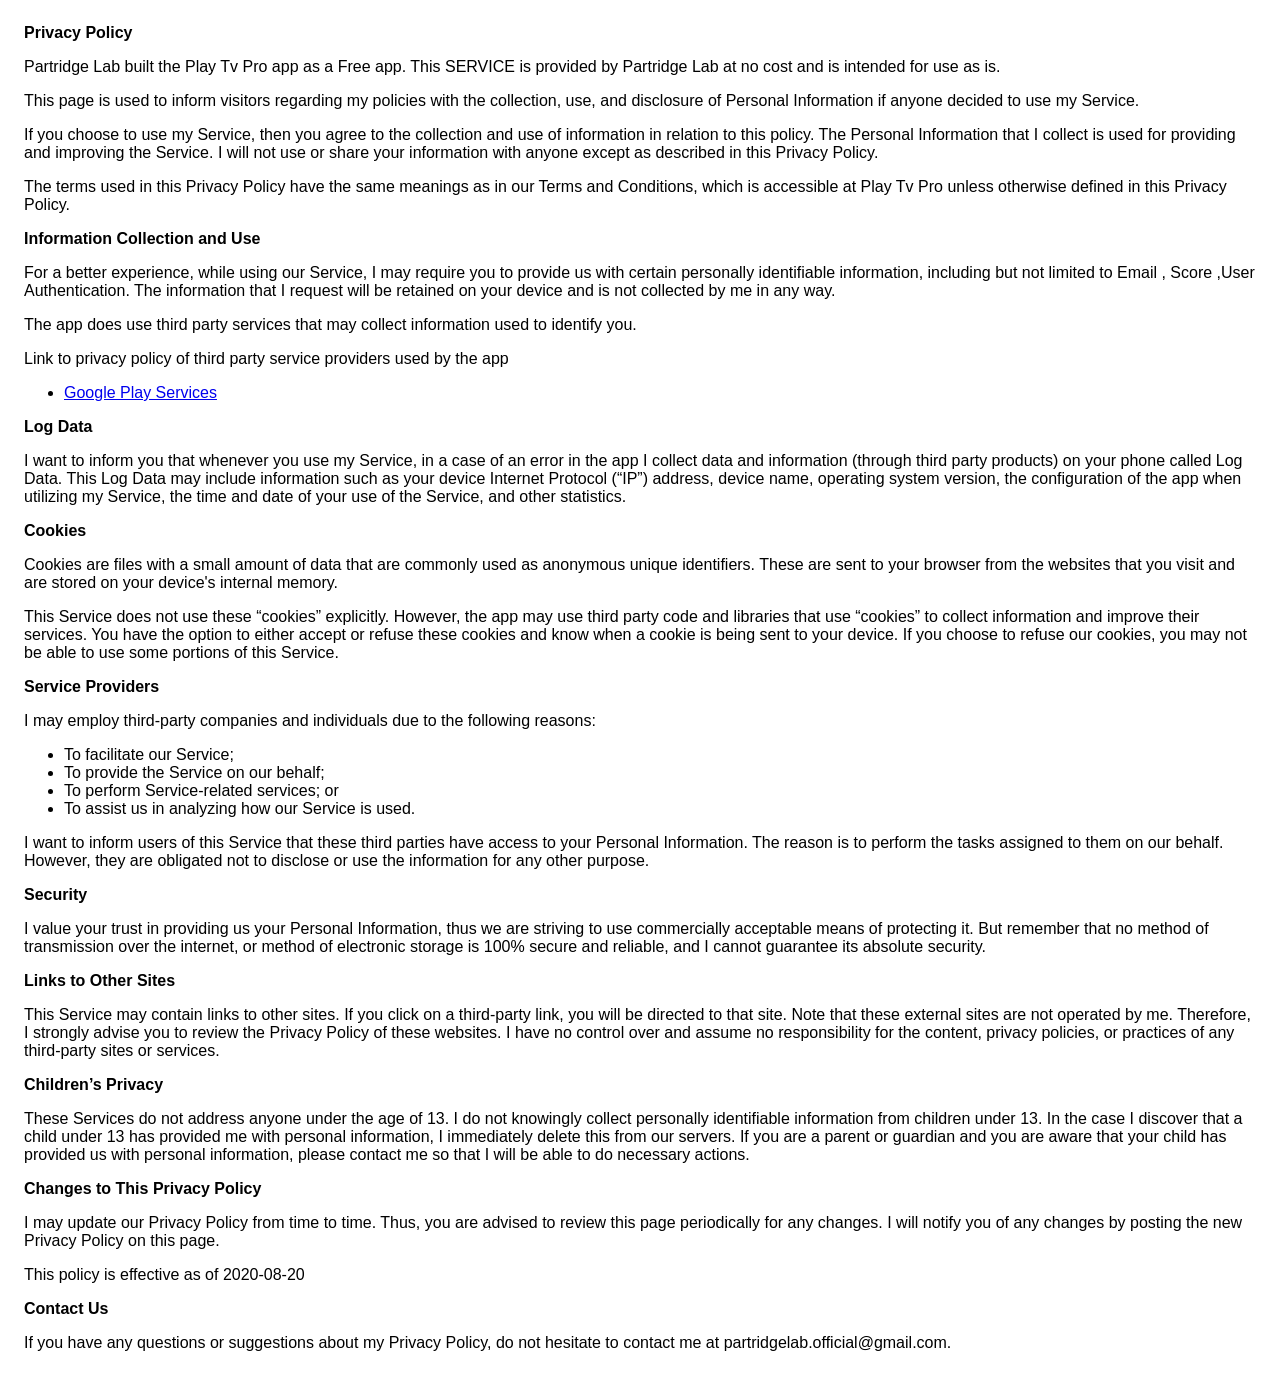
<file: playtvpro.html>
<!DOCTYPE html>
    <html>
    <head>
      <meta charset='utf-8'>
      <meta name='viewport' content='width=device-width'>
      <title>Privacy Policy</title>
      <style> body { font-family: 'Helvetica Neue', Helvetica, Arial, sans-serif; padding:1em; } </style>
    </head>
    <body>
    <strong>Privacy Policy</strong> <p>
                  Partridge Lab built the Play Tv Pro app as
                  a Free app. This SERVICE is provided by
                  Partridge Lab at no cost and is intended for use as
                  is.
                </p> <p>
                  This page is used to inform visitors regarding my
                  policies with the collection, use, and disclosure of Personal
                  Information if anyone decided to use my Service.
                </p> <p>
                  If you choose to use my Service, then you agree to
                  the collection and use of information in relation to this
                  policy. The Personal Information that I collect is
                  used for providing and improving the Service. I will not use or share your information with
                  anyone except as described in this Privacy Policy.
                </p> <p>
                  The terms used in this Privacy Policy have the same meanings
                  as in our Terms and Conditions, which is accessible at
                  Play Tv Pro unless otherwise defined in this Privacy Policy.
                </p> <p><strong>Information Collection and Use</strong></p> <p>
                  For a better experience, while using our Service, I
                  may require you to provide us with certain personally
                  identifiable information, including but not limited to Email , Score ,User Authentication. The information that
                  I request will be retained on your device and is not collected by me in any way.
                </p> <div><p>
                    The app does use third party services that may collect
                    information used to identify you.
                  </p> <p>
                    Link to privacy policy of third party service providers used
                    by the app
                  </p> <ul>
                  	<li><a href="https://www.google.com/policies/privacy/" target="_blank" rel="noopener noreferrer">Google Play Services</a></li>
                  
                  	<!----><!----><!----><!----><!----><!----><!----><!----><!----><!----><!----><!----><!----><!----><!----><!----><!----><!----></ul></div> <p><strong>Log Data</strong></p> <p>
                  I want to inform you that whenever you
                  use my Service, in a case of an error in the app
                  I collect data and information (through third party
                  products) on your phone called Log Data. This Log Data may
                  include information such as your device Internet Protocol
                  (“IP”) address, device name, operating system version, the
                  configuration of the app when utilizing my Service,
                  the time and date of your use of the Service, and other
                  statistics.
                </p> <p><strong>Cookies</strong></p> <p>
                  Cookies are files with a small amount of data that are
                  commonly used as anonymous unique identifiers. These are sent
                  to your browser from the websites that you visit and are
                  stored on your device's internal memory.
                </p> <p>
                  This Service does not use these “cookies” explicitly. However,
                  the app may use third party code and libraries that use
                  “cookies” to collect information and improve their services.
                  You have the option to either accept or refuse these cookies
                  and know when a cookie is being sent to your device. If you
                  choose to refuse our cookies, you may not be able to use some
                  portions of this Service.
                </p> <p><strong>Service Providers</strong></p> <p>
                  I may employ third-party companies and
                  individuals due to the following reasons:
                </p> <ul><li>To facilitate our Service;</li> <li>To provide the Service on our behalf;</li> <li>To perform Service-related services; or</li> <li>To assist us in analyzing how our Service is used.</li></ul> <p>
                  I want to inform users of this Service
                  that these third parties have access to your Personal
                  Information. The reason is to perform the tasks assigned to
                  them on our behalf. However, they are obligated not to
                  disclose or use the information for any other purpose.
                </p> <p><strong>Security</strong></p> <p>
                  I value your trust in providing us your
                  Personal Information, thus we are striving to use commercially
                  acceptable means of protecting it. But remember that no method
                  of transmission over the internet, or method of electronic
                  storage is 100% secure and reliable, and I cannot
                  guarantee its absolute security.
                </p> <p><strong>Links to Other Sites</strong></p> <p>
                  This Service may contain links to other sites. If you click on
                  a third-party link, you will be directed to that site. Note
                  that these external sites are not operated by me.
                  Therefore, I strongly advise you to review the
                  Privacy Policy of these websites. I have
                  no control over and assume no responsibility for the content,
                  privacy policies, or practices of any third-party sites or
                  services.
                </p> <p><strong>Children’s Privacy</strong></p> <p>
                  These Services do not address anyone under the age of 13.
                  I do not knowingly collect personally
                  identifiable information from children under 13. In the case
                  I discover that a child under 13 has provided
                  me with personal information, I immediately
                  delete this from our servers. If you are a parent or guardian
                  and you are aware that your child has provided us with
                  personal information, please contact me so that
                  I will be able to do necessary actions.
                </p> <p><strong>Changes to This Privacy Policy</strong></p> <p>
                  I may update our Privacy Policy from
                  time to time. Thus, you are advised to review this page
                  periodically for any changes. I will
                  notify you of any changes by posting the new Privacy Policy on
                  this page.
                </p> <p>This policy is effective as of 2020-08-20</p> <p><strong>Contact Us</strong></p> <p>
                  If you have any questions or suggestions about my
                  Privacy Policy, do not hesitate to contact me at partridgelab.official@gmail.com.
                </p> 
    </body>
    </html>
</file>
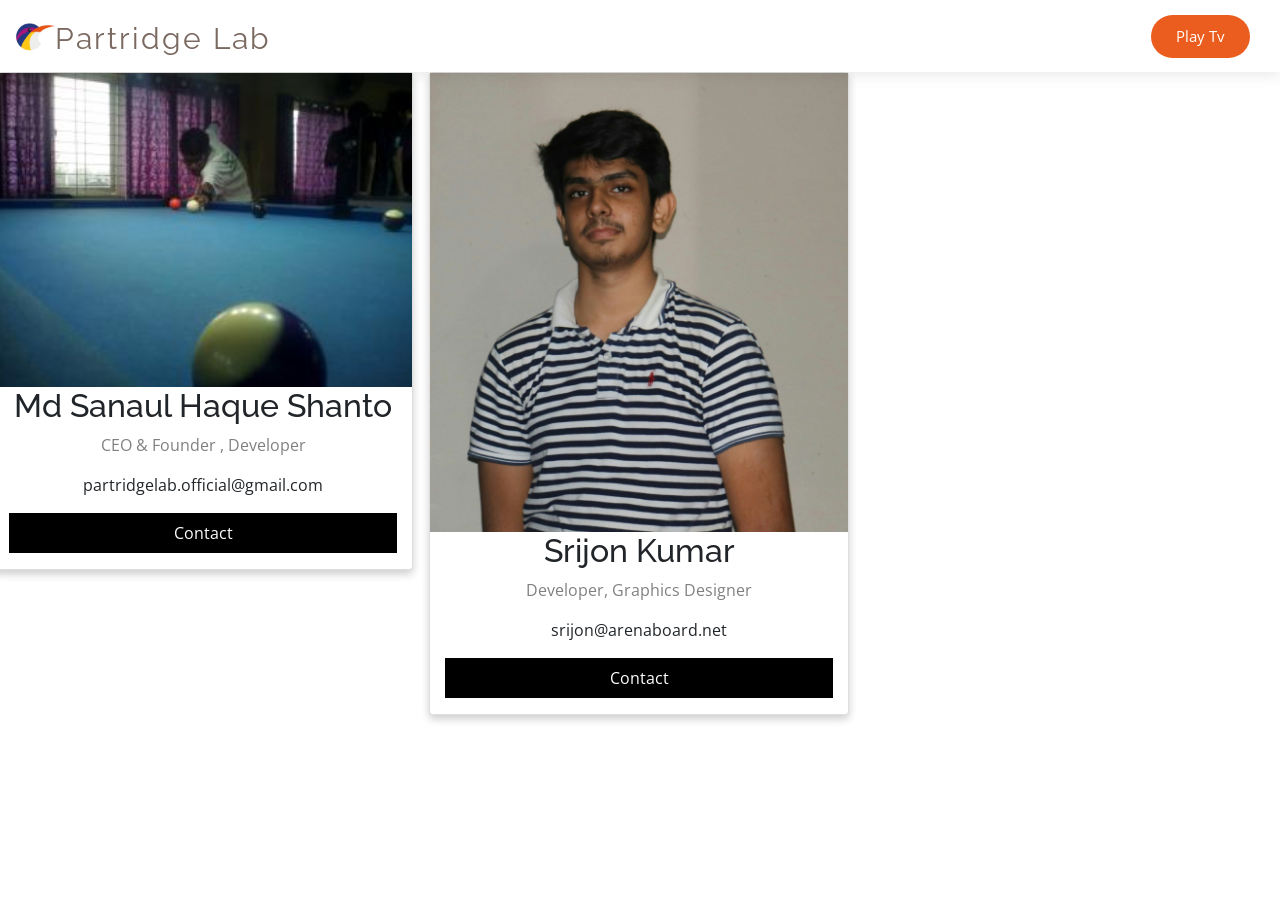
<file: team.html>
<!DOCTYPE html>
<html>
<head>
<meta name="viewport" content="width=device-width, initial-scale=1">
<style>
html {
  box-sizing: border-box;
}

*, *:before, *:after {
  box-sizing: inherit;
}

.column {
  float: left;
  width: 33.3%;
  margin-bottom: 16px;
  padding: 0 8px;
}

@media screen and (max-width: 650px) {
  .column {
    width: 100%;
    display: block;
  }
}

.card {
  box-shadow: 0 4px 8px 0 rgba(0, 0, 0, 0.2);
}

.container {
  padding: 0 16px;
}

.container::after, .row::after {
  content: "";
  clear: both;
  display: table;
}

.title {
  color: grey;
}

.button {
  border: none;
  outline: 0;
  display: inline-block;
  padding: 8px;
  color: white;
  background-color: #000;
  text-align: center;
  cursor: pointer;
  width: 100%;
}

.button:hover {
  background-color: #555;
}
</style>

<head>
  <meta charset="utf-8">
  <meta content="width=device-width, initial-scale=1.0" name="viewport">

  <title>Partridge Lab</title>
  <meta name="descriptison" content="Partridge Lab is Design for Problem Solving Product like: Platform Development,SOA Service,Prototype Design, Android & IOS Development.">
  <meta name="keywords" content="Partridge,Lab,Design,Problem Solving,Product,Platform,Platform Development,SOA Service,Prototype Design,Android,IOS Development,apps,software,application,Bangladesh,usa,Graphics,Go,python">

  <!-- Favicons -->
<link rel="apple-touch-icon" sizes="57x57" href="image/apple-icon-57x57.png">
<link rel="apple-touch-icon" sizes="60x60" href="image/apple-icon-60x60.png">
<link rel="apple-touch-icon" sizes="72x72" href="image/apple-icon-72x72.png">
<link rel="apple-touch-icon" sizes="76x76" href="image/apple-icon-76x76.png">
<link rel="apple-touch-icon" sizes="114x114" href="image/apple-icon-114x114.png">
<link rel="apple-touch-icon" sizes="120x120" href="image/apple-icon-120x120.png">
<link rel="apple-touch-icon" sizes="144x144" href="image/apple-icon-144x144.png">
<link rel="apple-touch-icon" sizes="152x152" href="image/apple-icon-152x152.png">
<link rel="apple-touch-icon" sizes="180x180" href="image/apple-icon-180x180.png">
<link rel="icon" type="image/png" sizes="192x192"  href="image/android-icon-192x192.png">
<link rel="icon" type="image/png" sizes="32x32" href="image/favicon-32x32.png">
<link rel="icon" type="image/png" sizes="96x96" href="image/favicon-96x96.png">
<link rel="icon" type="image/png" sizes="16x16" href="image/favicon-16x16.png">
<link rel="manifest" href="image/manifest.json">
<meta name="msapplication-TileColor" content="#ffffff">
<meta name="msapplication-TileImage" content="image/ms-icon-144x144.png">
<meta name="theme-color" content="#ffffff">

  <!-- Google Fonts -->
  <link href="https://fonts.googleapis.com/css?family=Open+Sans:300,300i,400,400i,600,600i,700,700i|Raleway:300,300i,400,400i,600,600i,700,700i" rel="stylesheet">

  <!-- Vendor CSS Files -->
  <link href="assets/vendor/bootstrap/css/bootstrap.min.css" rel="stylesheet">
  <link href="assets/vendor/icofont/icofont.min.css" rel="stylesheet">
  <link href="assets/vendor/boxicons/css/boxicons.min.css" rel="stylesheet">
  <link href="assets/vendor/venobox/venobox.css" rel="stylesheet">
  <link href="assets/vendor/owl.carousel/assets/owl.carousel.min.css" rel="stylesheet">
  <link href="assets/vendor/aos/aos.css" rel="stylesheet">

  <!-- Template Main CSS File -->
  <link href="assets/css/style.css" rel="stylesheet">
  
  <script data-ad-client="ca-pub-6238073930776952" async src="https://pagead2.googlesyndication.com/pagead/js/adsbygoogle.js"></script>


</head>

<body>
	<br>
	<br>
	<br>

  <!-- ======= Header ======= -->
  <header id="header" class="fixed-top">
    <div class="container-fluid d-flex">

      <div class="logo mr-auto">
        <h1 class="text-light"><a href="index.html"><img src="image/logo.png" alt="" class="img-fluid"><span>Partridge Lab</span></a></h1>

      
      </div>

      <nav class="nav-menu d-none d-lg-block">
        <ul>

          <li class="get-started"><a href="https://partridgelab.github.io/playtv">Play Tv</a></li>
        </ul>
      </nav><!-- .nav-menu -->

    </div>
  </header><!-- End Header -->

<center>

<div class="row">
  <div class="column">
    <div class="card">
      <img src="image/shanto.jpg" alt="Shanto" style="width:100%">
      <div class="container">
        <h2>Md Sanaul Haque Shanto</h2>
        <p class="title">CEO & Founder , Developer</p>
        <p></p>
        <p>partridgelab.official@gmail.com</p>
        <p><button class="button">Contact</button></p>
      </div>
    </div>
  </div>

  <div class="column">
    <div class="card">
      <img src="image/srijon.jpg" alt="Srijon" style="width:100%">
      <div class="container">
        <h2>Srijon Kumar</h2>
        <p class="title">Developer, Graphics Designer</p>
        <p></p>
        <p>srijon@arenaboard.net</p>
        <p><button class="button">Contact</button></p>
      </div>
    </div>
  </div>
  
 
</div>
</center>
</body>
</html>
</file>
<file: assets/vendor/venobox/venobox.css>
/* ------ venobox.css --------*/
.vbox-overlay *, .vbox-overlay *:before, .vbox-overlay *:after{
    -webkit-backface-visibility: hidden;
    -webkit-box-sizing:border-box;
    -moz-box-sizing:border-box;
    box-sizing:border-box;
}
.vbox-overlay * { 
    -webkit-backface-visibility: visible;
    backface-visibility: visible;
}
.vbox-overlay{
    display: -webkit-flex;
    display: flex;
    -webkit-flex-direction: column;
    flex-direction: column;
    -webkit-justify-content: center;
    justify-content: center;
    -webkit-align-items: center;
    align-items: center;
    position: fixed;
    left: 0;
    top: 0;
    bottom: 0;
    right: 0;
    z-index: 999999;
}

/* ----- navigation ----- */
.vbox-title{
    width: 100%;
    height: 40px;
    float: left;
    text-align: center;
    line-height: 28px;
    font-size: 12px;
    padding: 6px 50px;
    overflow: hidden;
    position: fixed;
    display: none;
    left: 0;
    z-index: 89;
}
.vbox-close{
    cursor: pointer;
    position: fixed;
    top: -1px;
    right: 0;
    width: 50px;
    height: 40px;
    padding: 6px;
    display: block;
    background-position:10px center;
    overflow: hidden;
    font-size: 24px;
    line-height: 1;
    text-align: center;
    z-index: 99;
}
.vbox-left{
    cursor: pointer;
    position: fixed;
    left: 0;
    height: 40px;
    overflow: hidden;
    line-height: 28px;
    font-size: 12px;
    z-index: 99;
    display: flex;
    align-items:center;
}
.vbox-num{
    display: inline-block;
    margin: 6px 0 6px 15px;
}
/* ----- Social share ----- */
.vbox-share{
    line-height: 28px;
    font-size: 12px;
    overflow: hidden;
    position: fixed;
    left: 0;
    z-index: 98;
    display: flex;
    align-items:center;
    justify-content: center;
    width: 100%;
    text-align: center;
}
.vbox-share svg{
    max-height: 28px;
    width: 28px;
    z-index: 10;
    margin-left: 12px;
    margin-top: 6px;
    margin-bottom: 6px;
    vertical-align: middle;
}


/* ----- navigation ARROWS ----- */
.vbox-next, .vbox-prev{
    position: fixed;
    top: 50%;
    margin-top: -15px;
    overflow: hidden;
    cursor: pointer;
    display: block;
    width: 45px;
    height: 45px;
    z-index: 99;
}
.vbox-next span, .vbox-prev span{
    position: relative;
    width: 20px;
    height: 20px;
    border: 2px solid transparent;
    border-top-color: #B6B6B6;
    border-right-color: #B6B6B6;
    text-indent: -100px;
    position: absolute;
    top: 8px;
    display: block;
}
.vbox-prev{
    left: 15px;
}
.vbox-next{
    right: 15px;
}
.vbox-prev span{
    left: 10px;
    -ms-transform: rotate(-135deg);
    -webkit-transform: rotate(-135deg);
    transform: rotate(-135deg);
}
.vbox-next span{
    -ms-transform: rotate(45deg);
    -webkit-transform: rotate(45deg);
    transform: rotate(45deg);
    right: 10px;
}
/* ------- inline window ------ */
.vbox-inline{
    width: 420px;
    height: 315px;
    height: 70vh;
    padding: 10px;
    background: #fff;
    margin: 0 auto;
    overflow: auto;
    text-align: left;
}
/* ------- Video & iFrames window ------ */
.venoframe{
    max-width: 100%;
    width: 100%;
    border: none;
    width: 100%;
    height: 260px;
    height: 70vh;
}
.venoframe.vbvid{
    height: 260px;
}
@media (min-width: 768px) {
    .venoframe, .vbox-inline{
        width: 90%;
        height: 360px;
        height: 70vh;
    }
    .venoframe.vbvid{
        width: 640px;
        height: 360px;
    }
}
@media (min-width: 992px) {
    .venoframe, .vbox-inline{
        max-width: 1200px;
        width: 80%;
        height: 540px;
        height: 70vh;
    }
    .venoframe.vbvid{
        width: 960px;
        height: 540px;
    }
}
/* 
Please do NOT edit this part! 
or at least read this note: http://i.imgur.com/7C0ws9e.gif
*/
.vbox-open{
    overflow: hidden;
}
.vbox-container{
    position: absolute;
    left: 0;
    right: 0;
    top: 0;
    bottom: 0;
    overflow-x: hidden;
    overflow-y: scroll;
    overflow-scrolling: touch;
    -webkit-overflow-scrolling: touch;
    z-index: 20;
    max-height: 100%;

}

.vbox-content{
    text-align: center;
    float: left;
    width: 100%;
    position: relative;
    overflow: hidden;
    padding: 20px 4%;
}
.vbox-container img{
    max-width: 100%;
    height: auto;
}
.vbox-figlio{
    box-shadow: 0 0 12px rgba(0,0,0,0.19), 0 6px 6px rgba(0,0,0,0.23);
    max-width: 100%;
    text-align: initial;
}
img.vbox-figlio{
    -webkit-user-select: none;
-khtml-user-select: none;
-moz-user-select: none;
-o-user-select: none;
user-select: none;
}
.vbox-content.swipe-left{
    margin-left: -200px !important;
}
.vbox-content.swipe-right{
    margin-left: 200px !important;
}
.vbox-animated{
    webkit-transition: margin 300ms ease-out;
    transition: margin 300ms ease-out;
}

/* ---------- preloader ----------
 * SPINKIT 
 * http://tobiasahlin.com/spinkit/
-------------------------------- */
.sk-double-bounce,.sk-rotating-plane{width:40px;height:40px;margin:40px auto}.sk-rotating-plane{background-color:#333;-webkit-animation:sk-rotatePlane 1.2s infinite ease-in-out;animation:sk-rotatePlane 1.2s infinite ease-in-out}@-webkit-keyframes sk-rotatePlane{0%{-webkit-transform:perspective(120px) rotateX(0) rotateY(0);transform:perspective(120px) rotateX(0) rotateY(0)}50%{-webkit-transform:perspective(120px) rotateX(-180.1deg) rotateY(0);transform:perspective(120px) rotateX(-180.1deg) rotateY(0)}100%{-webkit-transform:perspective(120px) rotateX(-180deg) rotateY(-179.9deg);transform:perspective(120px) rotateX(-180deg) rotateY(-179.9deg)}}@keyframes sk-rotatePlane{0%{-webkit-transform:perspective(120px) rotateX(0) rotateY(0);transform:perspective(120px) rotateX(0) rotateY(0)}50%{-webkit-transform:perspective(120px) rotateX(-180.1deg) rotateY(0);transform:perspective(120px) rotateX(-180.1deg) rotateY(0)}100%{-webkit-transform:perspective(120px) rotateX(-180deg) rotateY(-179.9deg);transform:perspective(120px) rotateX(-180deg) rotateY(-179.9deg)}}.sk-double-bounce{position:relative}.sk-double-bounce .sk-child{width:100%;height:100%;border-radius:50%;background-color:#333;opacity:.6;position:absolute;top:0;left:0;-webkit-animation:sk-doubleBounce 2s infinite ease-in-out;animation:sk-doubleBounce 2s infinite ease-in-out}.sk-chasing-dots .sk-child,.sk-spinner-pulse,.sk-three-bounce .sk-child{background-color:#333;border-radius:100%}.sk-double-bounce .sk-double-bounce2{-webkit-animation-delay:-1s;animation-delay:-1s}@-webkit-keyframes sk-doubleBounce{0%,100%{-webkit-transform:scale(0);transform:scale(0)}50%{-webkit-transform:scale(1);transform:scale(1)}}@keyframes sk-doubleBounce{0%,100%{-webkit-transform:scale(0);transform:scale(0)}50%{-webkit-transform:scale(1);transform:scale(1)}}.sk-wave{margin:40px auto;width:50px;height:40px;text-align:center;font-size:10px}.sk-wave .sk-rect{background-color:#333;height:100%;width:6px;display:inline-block;-webkit-animation:sk-waveStretchDelay 1.2s infinite ease-in-out;animation:sk-waveStretchDelay 1.2s infinite ease-in-out}.sk-wave .sk-rect1{-webkit-animation-delay:-1.2s;animation-delay:-1.2s}.sk-wave .sk-rect2{-webkit-animation-delay:-1.1s;animation-delay:-1.1s}.sk-wave .sk-rect3{-webkit-animation-delay:-1s;animation-delay:-1s}.sk-wave .sk-rect4{-webkit-animation-delay:-.9s;animation-delay:-.9s}.sk-wave .sk-rect5{-webkit-animation-delay:-.8s;animation-delay:-.8s}@-webkit-keyframes sk-waveStretchDelay{0%,100%,40%{-webkit-transform:scaleY(.4);transform:scaleY(.4)}20%{-webkit-transform:scaleY(1);transform:scaleY(1)}}@keyframes sk-waveStretchDelay{0%,100%,40%{-webkit-transform:scaleY(.4);transform:scaleY(.4)}20%{-webkit-transform:scaleY(1);transform:scaleY(1)}}.sk-wandering-cubes{margin:40px auto;width:40px;height:40px;position:relative}.sk-wandering-cubes .sk-cube{background-color:#333;width:10px;height:10px;position:absolute;top:0;left:0;-webkit-animation:sk-wanderingCube 1.8s ease-in-out -1.8s infinite both;animation:sk-wanderingCube 1.8s ease-in-out -1.8s infinite both}.sk-chasing-dots,.sk-spinner-pulse{width:40px;height:40px;margin:40px auto}.sk-wandering-cubes .sk-cube2{-webkit-animation-delay:-.9s;animation-delay:-.9s}@-webkit-keyframes sk-wanderingCube{0%{-webkit-transform:rotate(0);transform:rotate(0)}25%{-webkit-transform:translateX(30px) rotate(-90deg) scale(.5);transform:translateX(30px) rotate(-90deg) scale(.5)}50%{-webkit-transform:translateX(30px) translateY(30px) rotate(-179deg);transform:translateX(30px) translateY(30px) rotate(-179deg)}50.1%{-webkit-transform:translateX(30px) translateY(30px) rotate(-180deg);transform:translateX(30px) translateY(30px) rotate(-180deg)}75%{-webkit-transform:translateX(0) translateY(30px) rotate(-270deg) scale(.5);transform:translateX(0) translateY(30px) rotate(-270deg) scale(.5)}100%{-webkit-transform:rotate(-360deg);transform:rotate(-360deg)}}@keyframes sk-wanderingCube{0%{-webkit-transform:rotate(0);transform:rotate(0)}25%{-webkit-transform:translateX(30px) rotate(-90deg) scale(.5);transform:translateX(30px) rotate(-90deg) scale(.5)}50%{-webkit-transform:translateX(30px) translateY(30px) rotate(-179deg);transform:translateX(30px) translateY(30px) rotate(-179deg)}50.1%{-webkit-transform:translateX(30px) translateY(30px) rotate(-180deg);transform:translateX(30px) translateY(30px) rotate(-180deg)}75%{-webkit-transform:translateX(0) translateY(30px) rotate(-270deg) scale(.5);transform:translateX(0) translateY(30px) rotate(-270deg) scale(.5)}100%{-webkit-transform:rotate(-360deg);transform:rotate(-360deg)}}.sk-spinner-pulse{-webkit-animation:sk-pulseScaleOut 1s infinite ease-in-out;animation:sk-pulseScaleOut 1s infinite ease-in-out}@-webkit-keyframes sk-pulseScaleOut{0%{-webkit-transform:scale(0);transform:scale(0)}100%{-webkit-transform:scale(1);transform:scale(1);opacity:0}}@keyframes sk-pulseScaleOut{0%{-webkit-transform:scale(0);transform:scale(0)}100%{-webkit-transform:scale(1);transform:scale(1);opacity:0}}.sk-chasing-dots{position:relative;text-align:center;-webkit-animation:sk-chasingDotsRotate 2s infinite linear;animation:sk-chasingDotsRotate 2s infinite linear}.sk-chasing-dots .sk-child{width:60%;height:60%;display:inline-block;position:absolute;top:0;-webkit-animation:sk-chasingDotsBounce 2s infinite ease-in-out;animation:sk-chasingDotsBounce 2s infinite ease-in-out}.sk-chasing-dots .sk-dot2{top:auto;bottom:0;-webkit-animation-delay:-1s;animation-delay:-1s}@-webkit-keyframes sk-chasingDotsRotate{100%{-webkit-transform:rotate(360deg);transform:rotate(360deg)}}@keyframes sk-chasingDotsRotate{100%{-webkit-transform:rotate(360deg);transform:rotate(360deg)}}@-webkit-keyframes sk-chasingDotsBounce{0%,100%{-webkit-transform:scale(0);transform:scale(0)}50%{-webkit-transform:scale(1);transform:scale(1)}}@keyframes sk-chasingDotsBounce{0%,100%{-webkit-transform:scale(0);transform:scale(0)}50%{-webkit-transform:scale(1);transform:scale(1)}}.sk-three-bounce{margin:40px auto;width:80px;text-align:center}.sk-three-bounce .sk-child{width:20px;height:20px;display:inline-block;-webkit-animation:sk-three-bounce 1.4s ease-in-out 0s infinite both;animation:sk-three-bounce 1.4s ease-in-out 0s infinite both}.sk-circle .sk-child:before,.sk-fading-circle .sk-circle:before{display:block;border-radius:100%;content:'';background-color:#333}.sk-three-bounce .sk-bounce1{-webkit-animation-delay:-.32s;animation-delay:-.32s}.sk-three-bounce .sk-bounce2{-webkit-animation-delay:-.16s;animation-delay:-.16s}@-webkit-keyframes sk-three-bounce{0%,100%,80%{-webkit-transform:scale(0);transform:scale(0)}40%{-webkit-transform:scale(1);transform:scale(1)}}@keyframes sk-three-bounce{0%,100%,80%{-webkit-transform:scale(0);transform:scale(0)}40%{-webkit-transform:scale(1);transform:scale(1)}}.sk-circle{margin:40px auto;width:40px;height:40px;position:relative}.sk-circle .sk-child{width:100%;height:100%;position:absolute;left:0;top:0}.sk-circle .sk-child:before{margin:0 auto;width:15%;height:15%;-webkit-animation:sk-circleBounceDelay 1.2s infinite ease-in-out both;animation:sk-circleBounceDelay 1.2s infinite ease-in-out both}.sk-circle .sk-circle2{-webkit-transform:rotate(30deg);-ms-transform:rotate(30deg);transform:rotate(30deg)}.sk-circle .sk-circle3{-webkit-transform:rotate(60deg);-ms-transform:rotate(60deg);transform:rotate(60deg)}.sk-circle .sk-circle4{-webkit-transform:rotate(90deg);-ms-transform:rotate(90deg);transform:rotate(90deg)}.sk-circle .sk-circle5{-webkit-transform:rotate(120deg);-ms-transform:rotate(120deg);transform:rotate(120deg)}.sk-circle .sk-circle6{-webkit-transform:rotate(150deg);-ms-transform:rotate(150deg);transform:rotate(150deg)}.sk-circle .sk-circle7{-webkit-transform:rotate(180deg);-ms-transform:rotate(180deg);transform:rotate(180deg)}.sk-circle .sk-circle8{-webkit-transform:rotate(210deg);-ms-transform:rotate(210deg);transform:rotate(210deg)}.sk-circle .sk-circle9{-webkit-transform:rotate(240deg);-ms-transform:rotate(240deg);transform:rotate(240deg)}.sk-circle .sk-circle10{-webkit-transform:rotate(270deg);-ms-transform:rotate(270deg);transform:rotate(270deg)}.sk-circle .sk-circle11{-webkit-transform:rotate(300deg);-ms-transform:rotate(300deg);transform:rotate(300deg)}.sk-circle .sk-circle12{-webkit-transform:rotate(330deg);-ms-transform:rotate(330deg);transform:rotate(330deg)}.sk-circle .sk-circle2:before{-webkit-animation-delay:-1.1s;animation-delay:-1.1s}.sk-circle .sk-circle3:before{-webkit-animation-delay:-1s;animation-delay:-1s}.sk-circle .sk-circle4:before{-webkit-animation-delay:-.9s;animation-delay:-.9s}.sk-circle .sk-circle5:before{-webkit-animation-delay:-.8s;animation-delay:-.8s}.sk-circle .sk-circle6:before{-webkit-animation-delay:-.7s;animation-delay:-.7s}.sk-circle .sk-circle7:before{-webkit-animation-delay:-.6s;animation-delay:-.6s}.sk-circle .sk-circle8:before{-webkit-animation-delay:-.5s;animation-delay:-.5s}.sk-circle .sk-circle9:before{-webkit-animation-delay:-.4s;animation-delay:-.4s}.sk-circle .sk-circle10:before{-webkit-animation-delay:-.3s;animation-delay:-.3s}.sk-circle .sk-circle11:before{-webkit-animation-delay:-.2s;animation-delay:-.2s}.sk-circle .sk-circle12:before{-webkit-animation-delay:-.1s;animation-delay:-.1s}@-webkit-keyframes sk-circleBounceDelay{0%,100%,80%{-webkit-transform:scale(0);transform:scale(0)}40%{-webkit-transform:scale(1);transform:scale(1)}}@keyframes sk-circleBounceDelay{0%,100%,80%{-webkit-transform:scale(0);transform:scale(0)}40%{-webkit-transform:scale(1);transform:scale(1)}}.sk-cube-grid{width:40px;height:40px;margin:40px auto}.sk-cube-grid .sk-cube{width:33.33%;height:33.33%;background-color:#333;float:left;-webkit-animation:sk-cubeGridScaleDelay 1.3s infinite ease-in-out;animation:sk-cubeGridScaleDelay 1.3s infinite ease-in-out}.sk-cube-grid .sk-cube1{-webkit-animation-delay:.2s;animation-delay:.2s}.sk-cube-grid .sk-cube2{-webkit-animation-delay:.3s;animation-delay:.3s}.sk-cube-grid .sk-cube3{-webkit-animation-delay:.4s;animation-delay:.4s}.sk-cube-grid .sk-cube4{-webkit-animation-delay:.1s;animation-delay:.1s}.sk-cube-grid .sk-cube5{-webkit-animation-delay:.2s;animation-delay:.2s}.sk-cube-grid .sk-cube6{-webkit-animation-delay:.3s;animation-delay:.3s}.sk-cube-grid .sk-cube7{-webkit-animation-delay:0ms;animation-delay:0ms}.sk-cube-grid .sk-cube8{-webkit-animation-delay:.1s;animation-delay:.1s}.sk-cube-grid .sk-cube9{-webkit-animation-delay:.2s;animation-delay:.2s}@-webkit-keyframes sk-cubeGridScaleDelay{0%,100%,70%{-webkit-transform:scale3D(1,1,1);transform:scale3D(1,1,1)}35%{-webkit-transform:scale3D(0,0,1);transform:scale3D(0,0,1)}}@keyframes sk-cubeGridScaleDelay{0%,100%,70%{-webkit-transform:scale3D(1,1,1);transform:scale3D(1,1,1)}35%{-webkit-transform:scale3D(0,0,1);transform:scale3D(0,0,1)}}.sk-fading-circle{margin:40px auto;width:40px;height:40px;position:relative}.sk-fading-circle .sk-circle{width:100%;height:100%;position:absolute;left:0;top:0}.sk-fading-circle .sk-circle:before{margin:0 auto;width:15%;height:15%;-webkit-animation:sk-circleFadeDelay 1.2s infinite ease-in-out both;animation:sk-circleFadeDelay 1.2s infinite ease-in-out both}.sk-fading-circle .sk-circle2{-webkit-transform:rotate(30deg);-ms-transform:rotate(30deg);transform:rotate(30deg)}.sk-fading-circle .sk-circle3{-webkit-transform:rotate(60deg);-ms-transform:rotate(60deg);transform:rotate(60deg)}.sk-fading-circle .sk-circle4{-webkit-transform:rotate(90deg);-ms-transform:rotate(90deg);transform:rotate(90deg)}.sk-fading-circle .sk-circle5{-webkit-transform:rotate(120deg);-ms-transform:rotate(120deg);transform:rotate(120deg)}.sk-fading-circle .sk-circle6{-webkit-transform:rotate(150deg);-ms-transform:rotate(150deg);transform:rotate(150deg)}.sk-fading-circle .sk-circle7{-webkit-transform:rotate(180deg);-ms-transform:rotate(180deg);transform:rotate(180deg)}.sk-fading-circle .sk-circle8{-webkit-transform:rotate(210deg);-ms-transform:rotate(210deg);transform:rotate(210deg)}.sk-fading-circle .sk-circle9{-webkit-transform:rotate(240deg);-ms-transform:rotate(240deg);transform:rotate(240deg)}.sk-fading-circle .sk-circle10{-webkit-transform:rotate(270deg);-ms-transform:rotate(270deg);transform:rotate(270deg)}.sk-fading-circle .sk-circle11{-webkit-transform:rotate(300deg);-ms-transform:rotate(300deg);transform:rotate(300deg)}.sk-fading-circle .sk-circle12{-webkit-transform:rotate(330deg);-ms-transform:rotate(330deg);transform:rotate(330deg)}.sk-fading-circle .sk-circle2:before{-webkit-animation-delay:-1.1s;animation-delay:-1.1s}.sk-fading-circle .sk-circle3:before{-webkit-animation-delay:-1s;animation-delay:-1s}.sk-fading-circle .sk-circle4:before{-webkit-animation-delay:-.9s;animation-delay:-.9s}.sk-fading-circle .sk-circle5:before{-webkit-animation-delay:-.8s;animation-delay:-.8s}.sk-fading-circle .sk-circle6:before{-webkit-animation-delay:-.7s;animation-delay:-.7s}.sk-fading-circle .sk-circle7:before{-webkit-animation-delay:-.6s;animation-delay:-.6s}.sk-fading-circle .sk-circle8:before{-webkit-animation-delay:-.5s;animation-delay:-.5s}.sk-fading-circle .sk-circle9:before{-webkit-animation-delay:-.4s;animation-delay:-.4s}.sk-fading-circle .sk-circle10:before{-webkit-animation-delay:-.3s;animation-delay:-.3s}.sk-fading-circle .sk-circle11:before{-webkit-animation-delay:-.2s;animation-delay:-.2s}.sk-fading-circle .sk-circle12:before{-webkit-animation-delay:-.1s;animation-delay:-.1s}@-webkit-keyframes sk-circleFadeDelay{0%,100%,39%{opacity:0}40%{opacity:1}}@keyframes sk-circleFadeDelay{0%,100%,39%{opacity:0}40%{opacity:1}}.sk-folding-cube{margin:40px auto;width:40px;height:40px;position:relative;-webkit-transform:rotateZ(45deg);transform:rotateZ(45deg)}.sk-folding-cube .sk-cube{float:left;width:50%;height:50%;position:relative;-webkit-transform:scale(1.1);-ms-transform:scale(1.1);transform:scale(1.1)}.sk-folding-cube .sk-cube:before{content:'';position:absolute;top:0;left:0;width:100%;height:100%;background-color:#333;-webkit-animation:sk-foldCubeAngle 2.4s infinite linear both;animation:sk-foldCubeAngle 2.4s infinite linear both;-webkit-transform-origin:100% 100%;-ms-transform-origin:100% 100%;transform-origin:100% 100%}.sk-folding-cube .sk-cube2{-webkit-transform:scale(1.1) rotateZ(90deg);transform:scale(1.1) rotateZ(90deg)}.sk-folding-cube .sk-cube3{-webkit-transform:scale(1.1) rotateZ(180deg);transform:scale(1.1) rotateZ(180deg)}.sk-folding-cube .sk-cube4{-webkit-transform:scale(1.1) rotateZ(270deg);transform:scale(1.1) rotateZ(270deg)}.sk-folding-cube .sk-cube2:before{-webkit-animation-delay:.3s;animation-delay:.3s}.sk-folding-cube .sk-cube3:before{-webkit-animation-delay:.6s;animation-delay:.6s}.sk-folding-cube .sk-cube4:before{-webkit-animation-delay:.9s;animation-delay:.9s}@-webkit-keyframes sk-foldCubeAngle{0%,10%{-webkit-transform:perspective(140px) rotateX(-180deg);transform:perspective(140px) rotateX(-180deg);opacity:0}25%,75%{-webkit-transform:perspective(140px) rotateX(0);transform:perspective(140px) rotateX(0);opacity:1}100%,90%{-webkit-transform:perspective(140px) rotateY(180deg);transform:perspective(140px) rotateY(180deg);opacity:0}}@keyframes sk-foldCubeAngle{0%,10%{-webkit-transform:perspective(140px) rotateX(-180deg);transform:perspective(140px) rotateX(-180deg);opacity:0}25%,75%{-webkit-transform:perspective(140px) rotateX(0);transform:perspective(140px) rotateX(0);opacity:1}100%,90%{-webkit-transform:perspective(140px) rotateY(180deg);transform:perspective(140px) rotateY(180deg);opacity:0}}
</file>
<file: assets/css/style.css>
/*--------------------------------------------------------------
# General
--------------------------------------------------------------*/
body {
  font-family: "Open Sans", sans-serif;
  color: #212529;
}

a {
  color: #eb5d1e;
}

a:hover {
  color: #ef7f4d;
  text-decoration: none;
}

h1, h2, h3, h4, h5, h6, .font-primary {
  font-family: "Raleway", sans-serif;
}

/*--------------------------------------------------------------
# Back to top button
--------------------------------------------------------------*/
.back-to-top {
  position: fixed;
  display: none;
  width: 40px;
  height: 40px;
  border-radius: 3px;
  right: 15px;
  bottom: 15px;
  background: #eb5d1e;
  color: #fff;
  transition: display 0.5s ease-in-out;
  z-index: 99999;
}

.back-to-top i {
  font-size: 24px;
  position: absolute;
  top: 8px;
  left: 8px;
}

.back-to-top:hover {
  color: #fff;
  background: #ee7843;
  transition: background 0.2s ease-in-out;
}

/*--------------------------------------------------------------
# Disable aos animation delay on mobile devices
--------------------------------------------------------------*/
@media screen and (max-width: 768px) {
  [data-aos-delay] {
    transition-delay: 0 !important;
  }
}

/*--------------------------------------------------------------
# Header
--------------------------------------------------------------*/
#header {
  height: 72px;
  transition: all 0.5s;
  z-index: 997;
  transition: all 0.5s;
  padding: 15px 0;
  background: #fff;
  box-shadow: 0px 2px 15px rgba(0, 0, 0, 0.1);
}

#header .logo h1 {
  font-size: 30px;
  margin: 0;
  padding: 6px 0;
  line-height: 1;
  font-weight: 400;
  letter-spacing: 2px;
}

#header .logo h1 a, #header .logo h1 a:hover {
  color: #7a6960;
  text-decoration: none;
}

#header .logo img {
  padding: 0;
  margin: 0;
  max-height: 40px;
}

#main {
  margin-top: 72px;
}

/*--------------------------------------------------------------
# Navigation Menu
--------------------------------------------------------------*/
/* Desktop Navigation */
.nav-menu, .nav-menu * {
  margin: 0;
  padding: 0;
  list-style: none;
}

.nav-menu > ul > li {
  position: relative;
  white-space: nowrap;
  float: left;
}

.nav-menu a {
  display: block;
  position: relative;
  color: #4e4039;
  padding: 10px 15px;
  transition: 0.3s;
  font-size: 15px;
  font-family: "Open Sans", sans-serif;
}

.nav-menu a:hover, .nav-menu .active > a, .nav-menu li:hover > a {
  color: #eb5d1e;
  text-decoration: none;
}

.nav-menu .get-started a {
  background: #eb5d1e;
  color: #fff;
  border-radius: 50px;
  margin: 0 15px;
  padding: 10px 25px;
}

.nav-menu .get-started a:hover {
  background: #ee7843;
  color: #fff;
}

.nav-menu .drop-down ul {
  display: block;
  position: absolute;
  left: 0;
  top: calc(100% - 30px);
  z-index: 99;
  opacity: 0;
  visibility: hidden;
  padding: 10px 0;
  background: #fff;
  box-shadow: 0px 0px 30px rgba(127, 137, 161, 0.25);
  transition: ease all 0.3s;
}

.nav-menu .drop-down:hover > ul {
  opacity: 1;
  top: 100%;
  visibility: visible;
}

.nav-menu .drop-down li {
  min-width: 180px;
  position: relative;
}

.nav-menu .drop-down ul a {
  padding: 10px 20px;
  font-size: 14px;
  font-weight: 500;
  text-transform: none;
  color: #3c1300;
}

.nav-menu .drop-down ul a:hover, .nav-menu .drop-down ul .active > a, .nav-menu .drop-down ul li:hover > a {
  color: #eb5d1e;
}

.nav-menu .drop-down > a:after {
  content: "\ea99";
  font-family: IcoFont;
  padding-left: 5px;
}

.nav-menu .drop-down .drop-down ul {
  top: 0;
  left: calc(100% - 30px);
}

.nav-menu .drop-down .drop-down:hover > ul {
  opacity: 1;
  top: 0;
  left: 100%;
}

.nav-menu .drop-down .drop-down > a {
  padding-right: 35px;
}

.nav-menu .drop-down .drop-down > a:after {
  content: "\eaa0";
  font-family: IcoFont;
  position: absolute;
  right: 15px;
}

@media (max-width: 1366px) {
  .nav-menu .drop-down .drop-down ul {
    left: -90%;
  }
  .nav-menu .drop-down .drop-down:hover > ul {
    left: -100%;
  }
  .nav-menu .drop-down .drop-down > a:after {
    content: "\ea9d";
  }
}

/* Mobile Navigation */
.mobile-nav {
  position: fixed;
  top: 0;
  bottom: 0;
  z-index: 9999;
  overflow-y: auto;
  left: -260px;
  width: 260px;
  padding-top: 18px;
  background: #4e4039;
  transition: 0.4s;
}

.mobile-nav * {
  margin: 0;
  padding: 0;
  list-style: none;
}

.mobile-nav a {
  display: block;
  position: relative;
  color: #fff;
  padding: 10px 20px;
  font-weight: 500;
  transition: 0.3s;
}

.mobile-nav a:hover, .mobile-nav .active > a, .mobile-nav li:hover > a {
  color: #f39e7a;
  text-decoration: none;
}

.mobile-nav .get-started a {
  background: #eb5d1e;
  color: #fff;
  border-radius: 50px;
  margin: 15px;
  padding: 10px 25px;
}

.mobile-nav .get-started a:hover {
  background: #ee7843;
  color: #fff;
}

.mobile-nav .drop-down > a:after {
  content: "\ea99";
  font-family: IcoFont;
  padding-left: 10px;
  position: absolute;
  right: 15px;
}

.mobile-nav .active.drop-down > a:after {
  content: "\eaa0";
}

.mobile-nav .drop-down > a {
  padding-right: 35px;
}

.mobile-nav .drop-down ul {
  display: none;
  overflow: hidden;
}

.mobile-nav .drop-down li {
  padding-left: 20px;
}

.mobile-nav-toggle {
  position: fixed;
  right: 15px;
  top: 22px;
  z-index: 9998;
  border: 0;
  background: none;
  font-size: 24px;
  transition: all 0.4s;
  outline: none !important;
  line-height: 1;
  cursor: pointer;
  text-align: right;
}

.mobile-nav-toggle i {
  color: #7a6960;
}

.mobile-nav-overly {
  width: 100%;
  height: 100%;
  z-index: 9997;
  top: 0;
  left: 0;
  position: fixed;
  background: rgba(78, 64, 57, 0.9);
  overflow: hidden;
  display: none;
}

.mobile-nav-active {
  overflow: hidden;
}

.mobile-nav-active .mobile-nav {
  left: 0;
}

.mobile-nav-active .mobile-nav-toggle i {
  color: #fff;
}

/*--------------------------------------------------------------
# Hero Section
--------------------------------------------------------------*/
#hero {
  width: 100%;
  height: 70vh;
  background: #fef8f5;
  border-bottom: 2px solid #fcebe3;
  margin: 72px 0 -72px 0;
}

#hero h1 {
  margin: 0 0 10px 0;
  font-size: 48px;
  font-weight: 700;
  line-height: 56px;
  color: #4e4039;
}

#hero h2 {
  color: #a08f86;
  margin-bottom: 50px;
  font-size: 24px;
}

#hero .btn-get-started {
  font-family: "Raleway", sans-serif;
  font-weight: 500;
  font-size: 16px;
  letter-spacing: 1px;
  display: inline-block;
  padding: 8px 28px;
  border-radius: 3px;
  transition: 0.5s;
  margin: 10px;
  color: #fff;
  background: #eb5d1e;
}

#hero .btn-get-started:hover {
  background: #ef7f4d;
}

#hero .animated {
  animation: up-down 2s ease-in-out infinite alternate-reverse both;
}

@media (min-width: 1024px) {
  #hero {
    background-attachment: fixed;
  }
}

@media (max-width: 991px) {
  #hero {
    height: calc(100vh - 72px);
  }
  #hero .animated {
    -webkit-animation: none;
    animation: none;
  }
  #hero .hero-img {
    text-align: center;
  }
  #hero .hero-img img {
    width: 50%;
  }
}

@media (max-width: 768px) {
  #hero h1 {
    font-size: 28px;
    line-height: 36px;
  }
  #hero h2 {
    font-size: 18px;
    line-height: 24px;
    margin-bottom: 30px;
  }
  #hero .hero-img img {
    width: 70%;
  }
}

@media (max-width: 575px) {
  #hero .hero-img img {
    width: 80%;
  }
}

@-webkit-keyframes up-down {
  0% {
    transform: translateY(10px);
  }
  100% {
    transform: translateY(-10px);
  }
}

@keyframes up-down {
  0% {
    transform: translateY(10px);
  }
  100% {
    transform: translateY(-10px);
  }
}

/*--------------------------------------------------------------
# Sections General
--------------------------------------------------------------*/
section {
  padding: 60px 0;
}

.section-bg {
  background-color: #fef8f5;
}

.section-title {
  text-align: center;
  padding-bottom: 30px;
}

.section-title h2 {
  font-size: 24px;
  font-weight: 700;
  padding-bottom: 0;
  line-height: 1px;
  margin-bottom: 15px;
  color: #c2b7b1;
}

.section-title p {
  padding-bottom: 15px;
  margin-bottom: 15px;
  position: relative;
  font-size: 32px;
  font-weight: 700;
  color: #4e4039;
}

.section-title p::after {
  content: '';
  position: absolute;
  display: block;
  width: 60px;
  height: 2px;
  background: #eb5d1e;
  bottom: 0;
  left: calc(50% - 30px);
}

/*--------------------------------------------------------------
# Breadcrumbs
--------------------------------------------------------------*/
.breadcrumbs {
  padding: 15px 0;
  background-color: #fef5f1;
  min-height: 40px;
}

.breadcrumbs h2 {
  font-size: 24px;
  font-weight: 300;
}

.breadcrumbs ol {
  display: flex;
  flex-wrap: wrap;
  list-style: none;
  padding: 0;
  margin: 0;
  font-size: 14px;
}

.breadcrumbs ol li + li {
  padding-left: 10px;
}

.breadcrumbs ol li + li::before {
  display: inline-block;
  padding-right: 10px;
  color: #6c757d;
  content: "/";
}

@media (max-width: 768px) {
  .breadcrumbs .d-flex {
    display: block !important;
  }
  .breadcrumbs ol {
    display: block;
  }
  .breadcrumbs ol li {
    display: inline-block;
  }
}

/*--------------------------------------------------------------
# About
--------------------------------------------------------------*/
.about h3 {
  font-weight: 700;
  font-size: 34px;
  color: #4e4039;
}

.about h4 {
  font-size: 20px;
  font-weight: 700;
  margin-top: 5px;
  color: #7a6960;
}

.about i {
  font-size: 48px;
  margin-top: 15px;
  color: #f39e7a;
}

.about p {
  font-size: 15px;
  color: #5a6570;
}

@media (max-width: 991px) {
  .about .about-img img {
    max-width: 70%;
  }
}

@media (max-width: 767px) {
  .about .about-img img {
    max-width: 90%;
  }
}

/*--------------------------------------------------------------
# Services
--------------------------------------------------------------*/
.services .icon-box {
  padding: 30px;
  position: relative;
  overflow: hidden;
  margin: 0  0 40px 0;
  background: #fff;
  box-shadow: 0 10px 29px 0 rgba(68, 88, 144, 0.1);
  transition: all 0.3s ease-in-out;
  border-radius: 15px;
  text-align: center;
  border-bottom: 3px solid #fff;
}

.services .icon-box:hover {
  transform: translateY(-5px);
  border-color: #ef7f4d;
}

.services .icon i {
  font-size: 48px;
  line-height: 1;
  margin-bottom: 15px;
  color: #ef7f4d;
}

.services .title {
  font-weight: 700;
  margin-bottom: 15px;
  font-size: 18px;
}

.services .title a {
  color: #111;
}

.services .description {
  font-size: 15px;
  line-height: 28px;
  margin-bottom: 0;
}

/*--------------------------------------------------------------
# Portfolio
--------------------------------------------------------------*/
.portfolio .portfolio-item {
  margin-bottom: 30px;
}

.portfolio #portfolio-flters {
  padding: 0;
  margin: 0 0 35px 0;
  list-style: none;
  text-align: center;
}

.portfolio #portfolio-flters li {
  cursor: pointer;
  margin: 0 15px 15px 0;
  display: inline-block;
  padding: 5px;
  font-size: 16px;
  font-weight: 600;
  line-height: 20px;
  color: #212529;
  margin-bottom: 5px;
  transition: all 0.3s ease-in-out;
}

.portfolio #portfolio-flters li:hover, .portfolio #portfolio-flters li.filter-active {
  color: #eb5d1e;
}

.portfolio #portfolio-flters li:last-child {
  margin-right: 0;
}

.portfolio .portfolio-wrap {
  transition: 0.3s;
  position: relative;
  overflow: hidden;
  border-radius: 8px;
  z-index: 1;
}

.portfolio .portfolio-wrap::before {
  content: "";
  background: rgba(122, 105, 96, 0.6);
  position: absolute;
  left: 100%;
  right: 0;
  top: 0;
  bottom: 0;
  transition: all ease-in-out 0.3s;
  z-index: 2;
}

.portfolio .portfolio-wrap img {
  transition: 0.3s;
  position: relative;
  z-index: 1;
}

.portfolio .portfolio-wrap .portfolio-links {
  opacity: 0;
  left: 0;
  right: 0;
  top: calc(50% - 32px);
  text-align: center;
  z-index: 3;
  position: absolute;
  transition: all ease-in-out 0.3s;
}

.portfolio .portfolio-wrap .portfolio-links a {
  color: #eb5d1e;
  margin: 0 4px;
  font-size: 18px;
  line-height: 1;
  background-color: #fff;
  padding-top: 6px;
  padding-right: 1px;
  border-radius: 50px;
  text-align: center;
  width: 32px;
  height: 32px;
  display: inline-block;
  transition: 0.3s;
}

.portfolio .portfolio-wrap .portfolio-links a i {
  line-height: 1;
}

.portfolio .portfolio-wrap .portfolio-links a:hover {
  background: #eb5d1e;
  color: #fff;
}

.portfolio .portfolio-wrap .portfolio-info {
  opacity: 0;
  position: absolute;
  bottom: -20px;
  left: 0;
  right: 0;
  text-align: center;
  z-index: 3;
  transition: all ease-in-out 0.3s;
}

.portfolio .portfolio-wrap .portfolio-info h4 {
  font-size: 20px;
  color: #fff;
  font-weight: 600;
}

.portfolio .portfolio-wrap .portfolio-info p {
  color: #ffffff;
  font-size: 14px;
  text-transform: uppercase;
}

.portfolio .portfolio-wrap:hover::before {
  left: 0;
}

.portfolio .portfolio-wrap:hover .portfolio-links {
  opacity: 1;
  top: calc(50% - 16px);
}

.portfolio .portfolio-wrap:hover .portfolio-info {
  opacity: 1;
  bottom: 0;
}

/*--------------------------------------------------------------
# Portfolio Details
--------------------------------------------------------------*/
.portfolio-details {
  padding-top: 30px;
}

.portfolio-details .portfolio-details-container {
  position: relative;
}

.portfolio-details .portfolio-details-carousel {
  position: relative;
  z-index: 1;
}

.portfolio-details .portfolio-details-carousel .owl-nav, .portfolio-details .portfolio-details-carousel .owl-dots {
  margin-top: 5px;
  text-align: left;
}

.portfolio-details .portfolio-details-carousel .owl-dot {
  display: inline-block;
  margin: 0 10px 0 0;
  width: 12px;
  height: 12px;
  border-radius: 50%;
  background-color: #ddd !important;
}

.portfolio-details .portfolio-details-carousel .owl-dot.active {
  background-color: #eb5d1e !important;
}

.portfolio-details .portfolio-info {
  padding: 30px;
  position: absolute;
  right: 0;
  bottom: -70px;
  background: #fff;
  box-shadow: 0px 2px 15px rgba(0, 0, 0, 0.1);
  z-index: 2;
}

.portfolio-details .portfolio-info h3 {
  font-size: 22px;
  font-weight: 700;
  margin-bottom: 20px;
  padding-bottom: 20px;
  border-bottom: 1px solid #eee;
}

.portfolio-details .portfolio-info ul {
  list-style: none;
  padding: 0;
  font-size: 15px;
}

.portfolio-details .portfolio-info ul li + li {
  margin-top: 10px;
}

.portfolio-details .portfolio-description {
  padding-top: 50px;
}

.portfolio-details .portfolio-description h2 {
  width: 50%;
  font-size: 26px;
  font-weight: 700;
  margin-bottom: 20px;
}

.portfolio-details .portfolio-description p {
  padding: 0 0 0 0;
}

@media (max-width: 768px) {
  .portfolio-details .portfolio-description h2 {
    width: 100%;
  }
  .portfolio-details .portfolio-info {
    position: static;
    margin-top: 30px;
  }
}

/*--------------------------------------------------------------
# F.A.Q
--------------------------------------------------------------*/
.faq {
  padding: 60px 0;
}

.faq .faq-list {
  padding: 0;
  list-style: none;
}

.faq .faq-list li {
  padding: 0 0 20px 25px;
}

.faq .faq-list a {
  display: block;
  position: relative;
  font-family: #eb5d1e;
  font-size: 18px;
  font-weight: 600;
  color: #eb5d1e;
}

.faq .faq-list i {
  font-size: 18px;
  position: absolute;
  left: -25px;
  top: 6px;
}

.faq .faq-list p {
  padding-top: 5px;
  margin-bottom: 20px;
  font-size: 15px;
}

.faq .faq-list a.collapse {
  color: #eb5d1e;
}

.faq .faq-list a.collapsed {
  color: #343a40;
}

.faq .faq-list a.collapsed:hover {
  color: #eb5d1e;
}

.faq .faq-list a.collapsed i::before {
  content: "\eab2" !important;
}

/*--------------------------------------------------------------
# Team
--------------------------------------------------------------*/
.team {
  background: #fff;
  padding: 60px 0;
}

.team .member {
  text-align: center;
  margin-bottom: 20px;
  background: #343a40;
  position: relative;
  overflow: hidden;
}

.team .member .member-info {
  opacity: 0;
  position: absolute;
  bottom: 0;
  top: 0;
  left: 0;
  right: 0;
  transition: 0.2s;
}

.team .member .member-info-content {
  position: absolute;
  left: 50px;
  right: 0;
  bottom: 0;
  transition: bottom 0.4s;
}

.team .member .member-info-content h4 {
  font-weight: 700;
  margin-bottom: 2px;
  font-size: 18px;
  color: #fff;
}

.team .member .member-info-content span {
  font-style: italic;
  display: block;
  font-size: 13px;
  color: #fff;
}

.team .member .social {
  position: absolute;
  left: -50px;
  top: 0;
  bottom: 0;
  width: 50px;
  transition: left ease-in-out 0.3s;
  background: rgba(78, 64, 57, 0.6);
  text-align: center;
}

.team .member .social a {
  transition: color 0.3s;
  display: block;
  color: #fff;
  margin-top: 15px;
}

.team .member .social a:hover {
  color: #eb5d1e;
}

.team .member .social i {
  font-size: 18px;
  margin: 0 2px;
}

.team .member:hover .member-info {
  background: linear-gradient(0deg, rgba(78, 64, 57, 0.95) 0%, rgba(78, 64, 57, 0.95) 15%, rgba(255, 255, 255, 0) 100%);
  opacity: 1;
  transition: 0.4s;
}

.team .member:hover .member-info-content {
  bottom: 30px;
  transition: bottom 0.4s;
}

.team .member:hover .social {
  left: 0;
  transition: left ease-in-out 0.3s;
}

/*--------------------------------------------------------------
# Clients
--------------------------------------------------------------*/
.clients .owl-item {
  display: flex;
  justify-content: center;
  align-items: center;
  padding: 0 20px;
}

.clients .owl-item img {
  height: 80%;
  opacity: 0.5;
  transition: 0.3s;
}

.clients .owl-item img:hover {
  opacity: 1;
}

.clients .owl-nav, .clients .owl-dots {
  margin-top: 5px;
  text-align: center;
}

.clients .owl-dot {
  display: inline-block;
  margin: 0 5px;
  width: 12px;
  height: 12px;
  border-radius: 50%;
  background-color: #fbe2d8 !important;
}

.clients .owl-dot.active {
  background-color: #eb5d1e !important;
}

/*--------------------------------------------------------------
# Contact Us
--------------------------------------------------------------*/
.contact .info {
  border-top: 3px solid #eb5d1e;
  border-bottom: 3px solid #eb5d1e;
  padding: 30px;
  background: #fff;
  width: 100%;
  box-shadow: 0 0 24px 0 rgba(0, 0, 0, 0.12);
}

.contact .info i {
  font-size: 20px;
  color: #eb5d1e;
  float: left;
  width: 44px;
  height: 44px;
  background: #fdf1ec;
  display: flex;
  justify-content: center;
  align-items: center;
  border-radius: 50px;
  transition: all 0.3s ease-in-out;
}

.contact .info h4 {
  padding: 0 0 0 60px;
  font-size: 22px;
  font-weight: 600;
  margin-bottom: 5px;
  color: #7a6960;
}

.contact .info p {
  padding: 0 0 10px 60px;
  margin-bottom: 20px;
  font-size: 14px;
  color: #ab9d95;
}

.contact .info .email p {
  padding-top: 5px;
}

.contact .info .social-links {
  padding-left: 60px;
}

.contact .info .social-links a {
  font-size: 18px;
  display: inline-block;
  background: #333;
  color: #fff;
  line-height: 1;
  padding: 8px 0;
  border-radius: 50%;
  text-align: center;
  width: 36px;
  height: 36px;
  transition: 0.3s;
  margin-right: 10px;
}

.contact .info .social-links a:hover {
  background: #eb5d1e;
  color: #fff;
}

.contact .info .email:hover i, .contact .info .address:hover i, .contact .info .phone:hover i {
  background: #eb5d1e;
  color: #fff;
}

.contact .php-email-form {
  width: 100%;
  border-top: 3px solid #eb5d1e;
  border-bottom: 3px solid #eb5d1e;
  padding: 30px;
  background: #fff;
  box-shadow: 0 0 24px 0 rgba(0, 0, 0, 0.12);
}

.contact .php-email-form .form-group {
  padding-bottom: 8px;
}

.contact .php-email-form .validate {
  display: none;
  color: red;
  margin: 0;
  font-weight: 400;
  font-size: 13px;
}

.contact .php-email-form .error-message {
  display: none;
  color: #fff;
  background: #ed3c0d;
  text-align: left;
  padding: 15px;
  font-weight: 600;
}

.contact .php-email-form .error-message br + br {
  margin-top: 25px;
}

.contact .php-email-form .sent-message {
  display: none;
  color: #fff;
  background: #18d26e;
  text-align: center;
  padding: 15px;
  font-weight: 600;
}

.contact .php-email-form .loading {
  display: none;
  background: #fff;
  text-align: center;
  padding: 15px;
}

.contact .php-email-form .loading:before {
  content: "";
  display: inline-block;
  border-radius: 50%;
  width: 24px;
  height: 24px;
  margin: 0 10px -6px 0;
  border: 3px solid #18d26e;
  border-top-color: #eee;
  -webkit-animation: animate-loading 1s linear infinite;
  animation: animate-loading 1s linear infinite;
}

.contact .php-email-form input, .contact .php-email-form textarea {
  border-radius: 0;
  box-shadow: none;
  font-size: 14px;
}

.contact .php-email-form input {
  height: 44px;
}

.contact .php-email-form textarea {
  padding: 10px 12px;
}

.contact .php-email-form button[type="submit"] {
  background: #eb5d1e;
  border: 0;
  padding: 10px 24px;
  color: #fff;
  transition: 0.4s;
  border-radius: 4px;
}

.contact .php-email-form button[type="submit"]:hover {
  background: #ef7f4d;
}

@-webkit-keyframes animate-loading {
  0% {
    transform: rotate(0deg);
  }
  100% {
    transform: rotate(360deg);
  }
}

@keyframes animate-loading {
  0% {
    transform: rotate(0deg);
  }
  100% {
    transform: rotate(360deg);
  }
}

/*--------------------------------------------------------------
# Footer
--------------------------------------------------------------*/
#footer {
  background: #fff;
  padding: 0 0 30px 0;
  color: #212529;
  font-size: 14px;
  background: #fef8f5;
}

#footer .footer-newsletter {
  padding: 50px 0;
  background: #fef8f5;
  text-align: center;
  font-size: 15px;
}

#footer .footer-newsletter h4 {
  font-size: 24px;
  margin: 0 0 20px 0;
  padding: 0;
  line-height: 1;
  font-weight: 600;
  color: #4e4039;
}

#footer .footer-newsletter form {
  margin-top: 30px;
  background: #fff;
  padding: 6px 10px;
  position: relative;
  border-radius: 4px;
  box-shadow: 0px 2px 15px rgba(0, 0, 0, 0.1);
  text-align: left;
}

#footer .footer-newsletter form input[type="email"] {
  border: 0;
  padding: 4px 4px;
  width: calc(100% - 100px);
}

#footer .footer-newsletter form input[type="submit"] {
  position: absolute;
  top: 0;
  right: 0;
  bottom: 0;
  border: 0;
  background: none;
  font-size: 16px;
  padding: 0 20px;
  background: #eb5d1e;
  color: #fff;
  transition: 0.3s;
  border-radius: 4px;
  box-shadow: 0px 2px 15px rgba(0, 0, 0, 0.1);
}

#footer .footer-newsletter form input[type="submit"]:hover {
  background: #c54811;
}

#footer .footer-top {
  padding: 60px 0 30px 0;
  background: #fff;
}

#footer .footer-top .footer-contact {
  margin-bottom: 30px;
}

#footer .footer-top .footer-contact h4 {
  font-size: 22px;
  margin: 0 0 30px 0;
  padding: 2px 0 2px 0;
  line-height: 1;
  font-weight: 700;
}

#footer .footer-top .footer-contact p {
  font-size: 14px;
  line-height: 24px;
  margin-bottom: 0;
  font-family: "Raleway", sans-serif;
  color: #5c5c5c;
}

#footer .footer-top h4 {
  font-size: 16px;
  font-weight: bold;
  color: #212529;
  position: relative;
  padding-bottom: 12px;
}

#footer .footer-top .footer-links {
  margin-bottom: 30px;
}

#footer .footer-top .footer-links ul {
  list-style: none;
  padding: 0;
  margin: 0;
}

#footer .footer-top .footer-links ul i {
  padding-right: 2px;
  color: #f39e7a;
  font-size: 18px;
  line-height: 1;
}

#footer .footer-top .footer-links ul li {
  padding: 10px 0;
  display: flex;
  align-items: center;
}

#footer .footer-top .footer-links ul li:first-child {
  padding-top: 0;
}

#footer .footer-top .footer-links ul a {
  color: #5c5c5c;
  transition: 0.3s;
  display: inline-block;
  line-height: 1;
}

#footer .footer-top .footer-links ul a:hover {
  text-decoration: none;
  color: #eb5d1e;
}

#footer .footer-top .social-links a {
  font-size: 18px;
  display: inline-block;
  background: #eb5d1e;
  color: #fff;
  line-height: 1;
  padding: 8px 0;
  margin-right: 4px;
  border-radius: 50%;
  text-align: center;
  width: 36px;
  height: 36px;
  transition: 0.3s;
}

#footer .footer-top .social-links a:hover {
  background: #ef7f4d;
  color: #fff;
  text-decoration: none;
}

#footer .copyright {
  text-align: center;
  float: left;
}

#footer .credits {
  float: right;
  text-align: center;
  font-size: 13px;
  color: #212529;
}

#footer .credits a {
  color: #eb5d1e;
}

@media (max-width: 575px) {
  #footer .copyright, #footer .credits {
    float: none;
    -moz-text-align-last: center;
    text-align-last: center;
    padding: 3px 0;
  }
}
</file>
